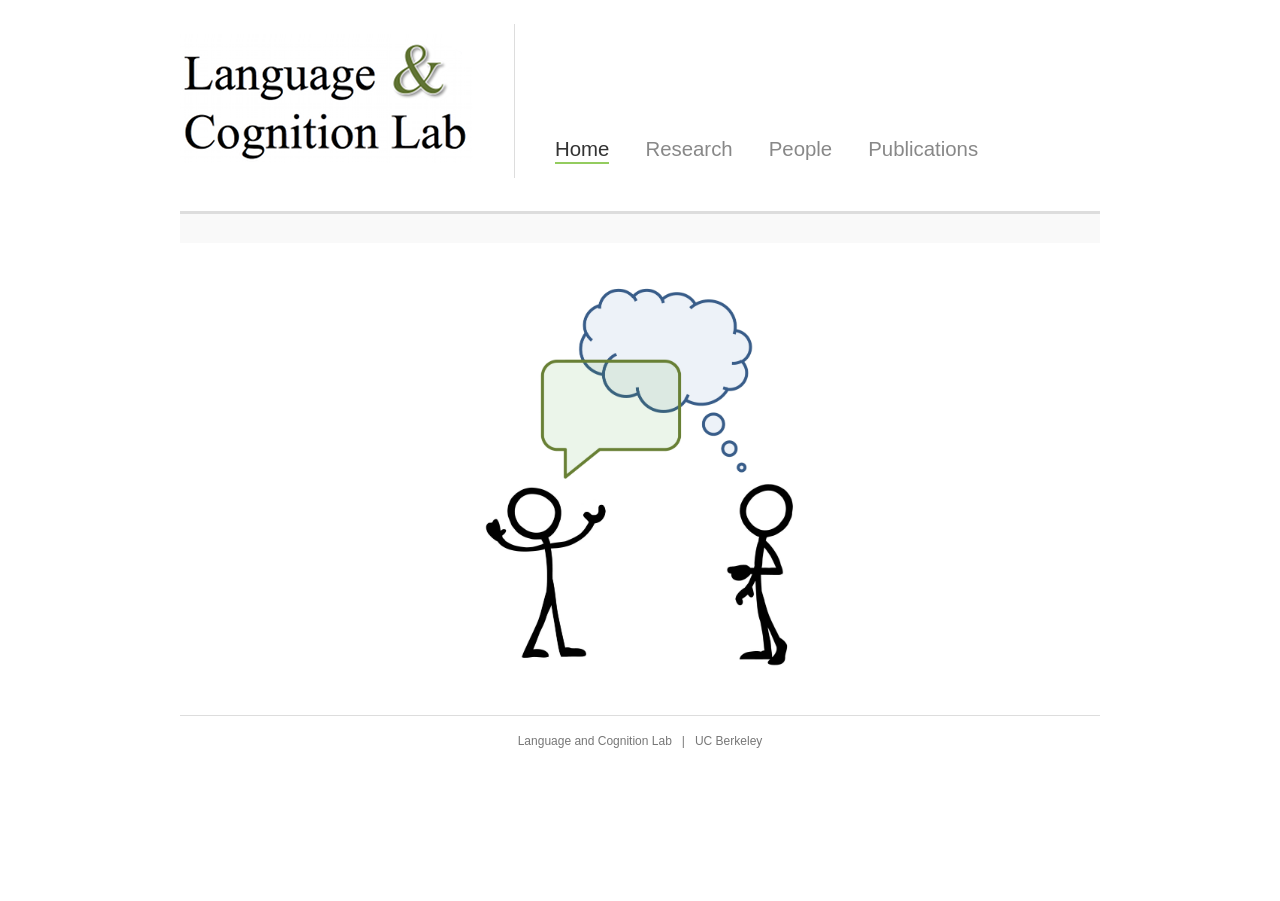
<file: index.html>
<!DOCTYPE html PUBLIC "-//W3C//DTD XHTML 1.0 Transitional//EN" "http://www.w3.org/TR/xhtml1/DTD/xhtml1-transitional.dtd">
<html xmlns="http://www.w3.org/1999/xhtml" dir="ltr">

<head>
	<meta http-equiv="content-type" content="text/html; charset=UTF-8"/>
	<meta name="description" content=""/>
	<meta name="keywords" content="language and cognition lab, language and cognition, 
	language and thought, berkeley, language, cognition, cognitive science, linguistics, 
	thought, learning, color naming, color categories, spatial categories, kinship categories" />
	<meta name="author" content="arcsin.se" />
	<link rel="stylesheet" type="text/css" href="style.css" media="screen" />
	<title>Language and Cognition Lab</title>
</head>

<body>

<div id="site-wrapper">


	<!-- Page Header -->
	<div id="header">
	<div id="top">

		<div class="left" id="logo">
			<a href="index.html"><img src="images/title.png" alt="" /></a>
		</div>

		<div class="left navigation" id="main-nav">
			<ul class="tabbed">
				<li class="current-tab"><a href="index.html">Home</a></li>
				<li><a href="research.html">Research</a></li>
				<li><a href="people.html">People</a></li>
				<li><a href="publications.html">Publications</a></li>
			</ul>
			<div class="clearer">&nbsp;</div>
		</div>
		
		<div class="clearer">&nbsp;</div>  
	</div>
</div>
	

	<!-- Page Main -->
	<div class="main">

		<div class="section">

			<div class="section-title">&nbsp;</div>

			<div class="section-content">

				<!-- Page Content -->

				<div class="larger">
				<p>

				</p>
				</div>

				<div>
				<center><img src="images/communication-logo-2.jpg" width="342" alt=""></center>
				</div>


				<div class="clearer">&nbsp;</div>



			</div>



		</div>

	</div>


	<!-- Page Footer -->
	<div id="footer">
	<div class="center" id="footer-center">
		<p>Language and Cognition Lab &nbsp; | &nbsp; UC Berkeley</p>
	</div>
</div>



</div>

</body>
</html>
</file>
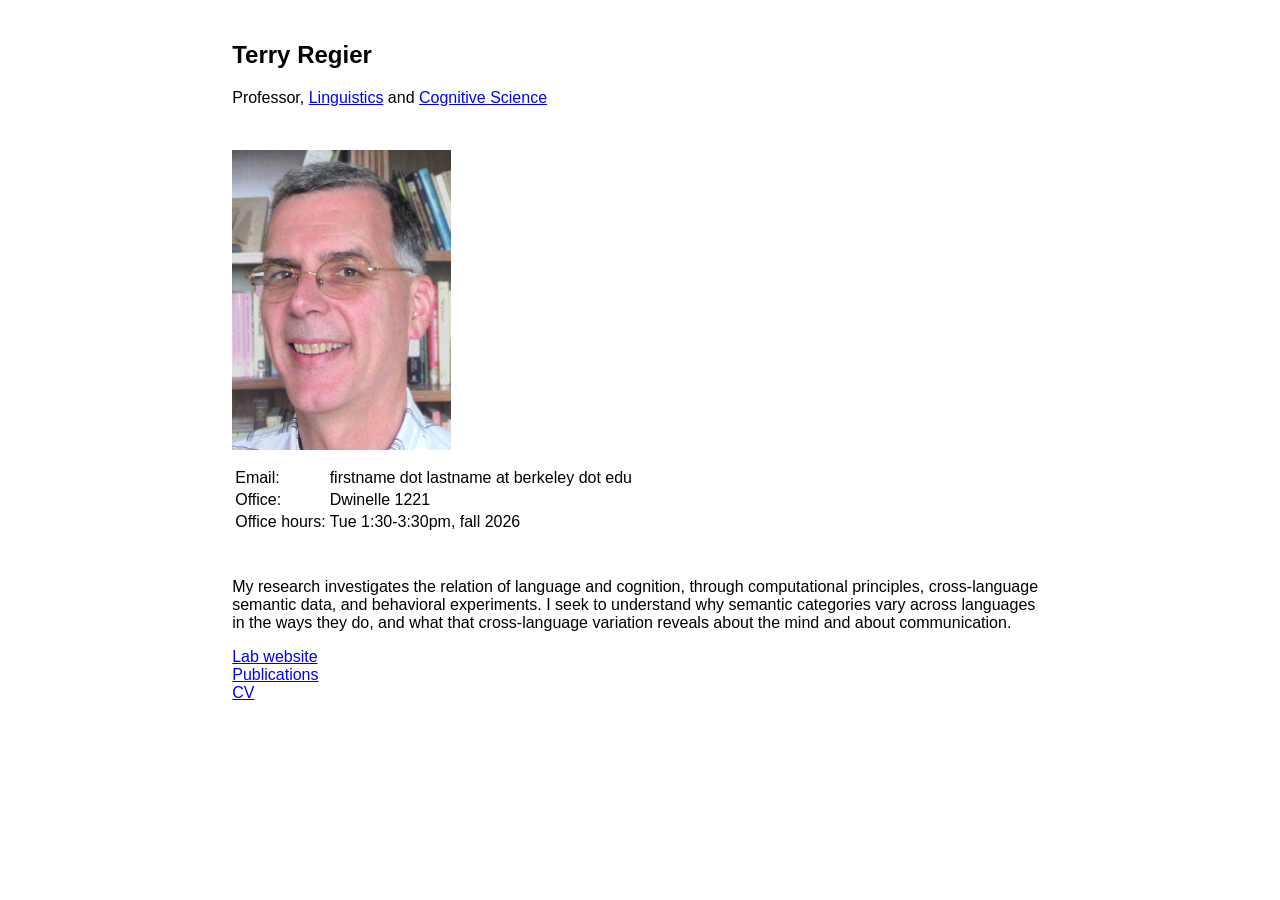
<file: regier/index.html>
<html>
<head>
<title>Terry Regier</title>
<style type="text/css">
.hangingindent {
    padding-left: 22px ;
    text-indent: -22px ;
    padding-top:0px;
    padding-bottom:0px;
}
.boxed {
  margin: 5px; 
  border: 2px solid green ;
  padding: 10px; 
}
.vspace {
  margin-top: 1cm;
}
</style>

</head>

<body bgcolor=white lang=EN-US link=blue vlink=purple style='tab-interval:.5in'
alink=purple>
<font face="Arial">

<center>

<p class="vspace"></p>

<table width=65%>
  <tr>
    <td align="left" valign="middle">
	<h2>Terry Regier</h2>
	Professor, 
	<a href=https://lx.berkeley.edu>Linguistics</a> and 
	<a href=https://cogsci.berkeley.edu>Cognitive Science</a>
    </td>
  </tr>
</table>

<p class="vspace"></p>
<p>

<table width=65%>
  <tr>
    <td align="left" valign="middle">

	<img height=300 src="../images/TR-aug-23-2016.jpg" border=0>

      <p></p>

      <table>
	<tr>
	  <td>Email: </td>
	  <td>firstname dot lastname at berkeley dot edu</td>
	</tr>
	<tr>
	  <td>Office: </td>
	  <td>Dwinelle 1221</td>
	</tr>
	<tr>
	  <td>Office hours: </td>
	  <td>Tue 1:30-3:30pm, fall 2026</td> 
	</tr>
      </table>

    </td>

  </tr>
</table>

<p>

<p class="vspace"></p>

<x 600px>
<table width=65%>
  <tr>
    <td>
      My research investigates the relation of language and cognition,
      through computational principles, cross-language semantic data,
      and behavioral experiments. I seek to understand why semantic
      categories vary across languages in the ways they do, and what
      that cross-language variation reveals about the mind and about
      communication. 

      <p>
      <a href="../index.html">Lab website</a> <br />
      <a href="../publications.html">Publications</a> <br />
      <a href="cv.pdf">CV</a>

    </td>
  </tr>
</table>

<p>

</center>
</body>
</html>
</file>
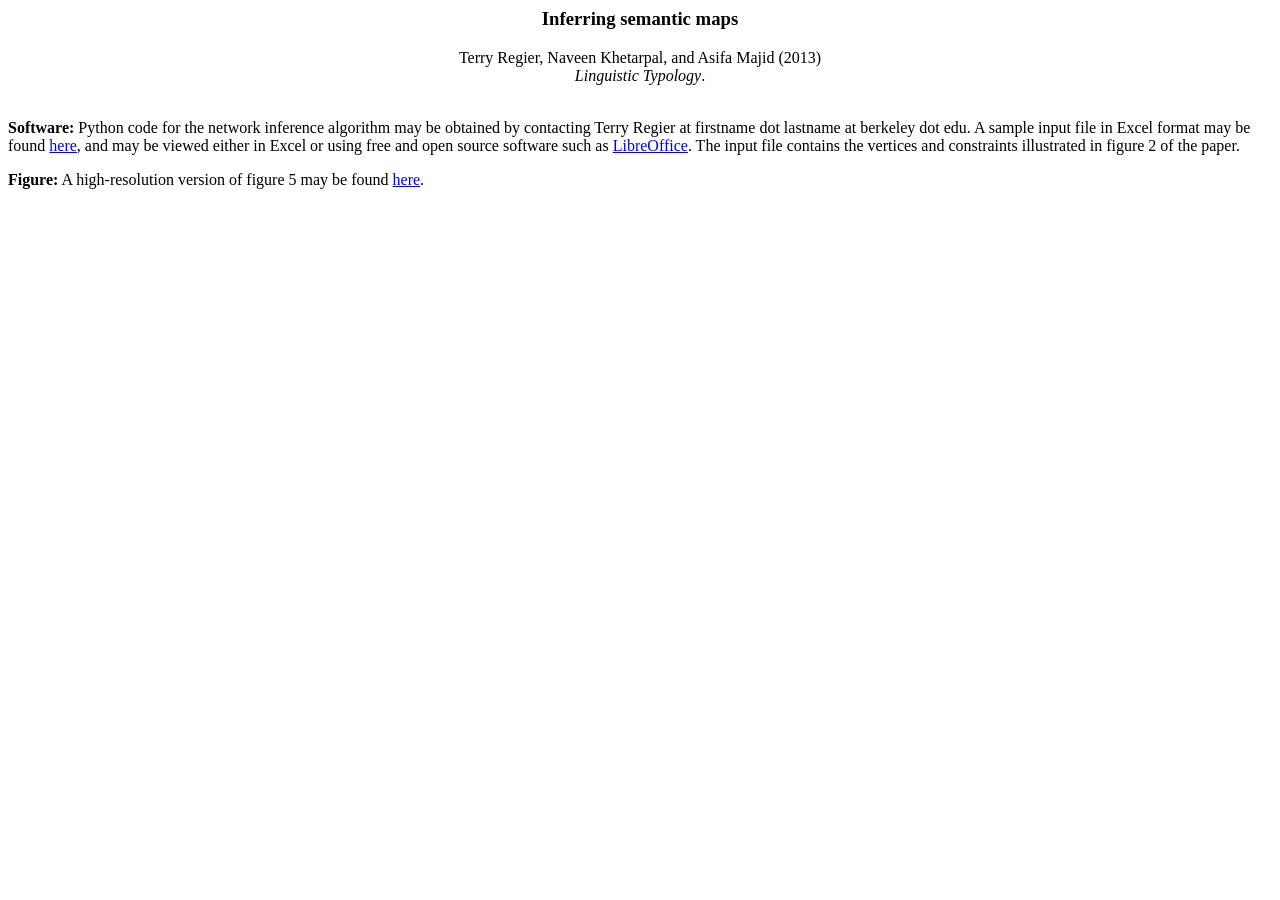
<file: semantic-maps/index.html>
<Html><Head><Title>Inferring semantic maps</Title>

<head>
<style type="text/css">
.hangingindent {
    padding-left: 22px ;
    text-indent: -22px ;
    padding-top:0px;
    padding-bottom:0px;
}
</style>
</head>

<body bgcolor=white lang=EN-US link=blue vlink=purple style='tab-interval:.5in'
alink=purple>
<font face="Georgia">

<center>
<h3>Inferring semantic maps</h3>
Terry Regier, Naveen Khetarpal, and Asifa Majid (2013)<br>
<i>Linguistic Typology</i>.<br>
</center>

<p><br>

<b>Software:</b> Python code for the network inference algorithm may
be obtained by contacting Terry Regier at firstname dot lastname at
berkeley dot edu.  A sample input file in Excel format may be
found <a href=figure2.xls>here</a>, and may be viewed either in Excel
or using free and open source software such as
<a href=https://www.libreoffice.org/>LibreOffice</a>.  The input file
contains the vertices and constraints illustrated in figure 2 of the
paper.

<p>

<p>
<b>Figure:</b> A high-resolution version of figure 5 may be found
<a href=Figure5.pdf>here</a>.
<p>



</body>
</html>
</file>
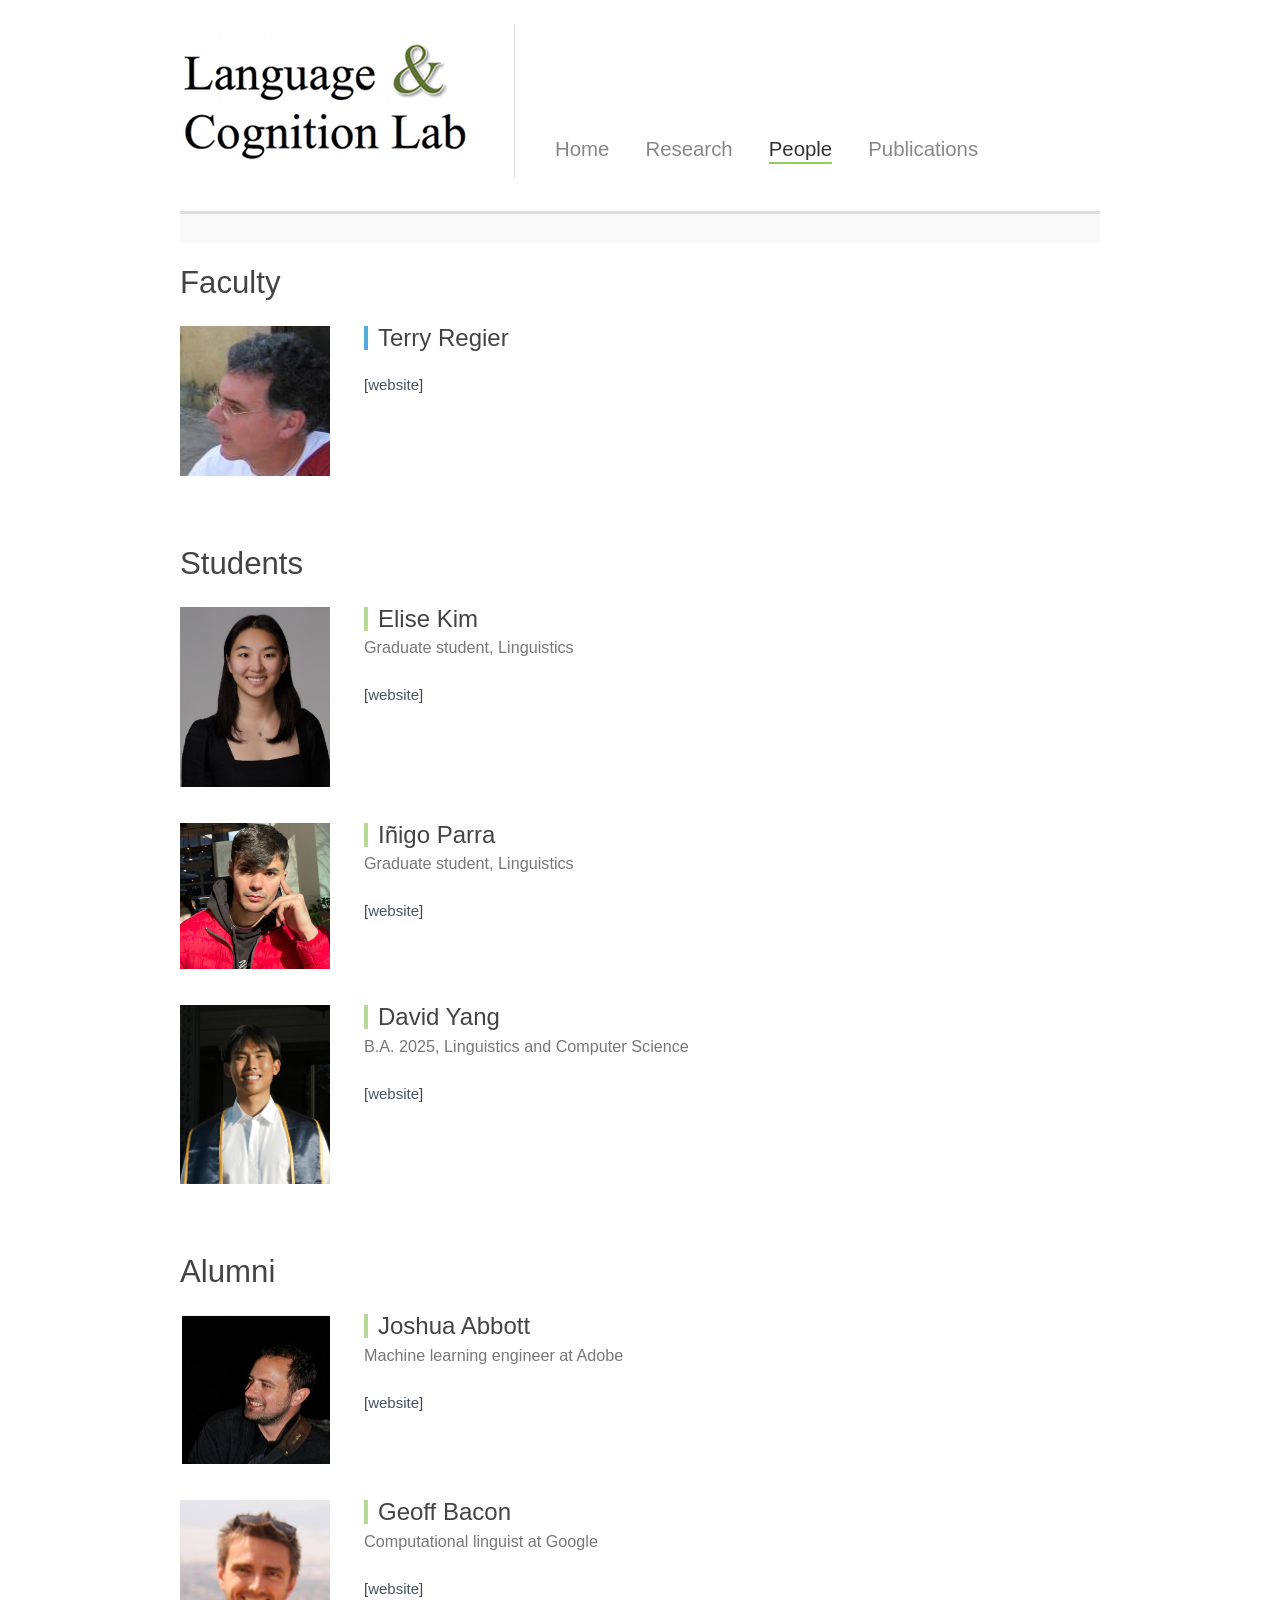
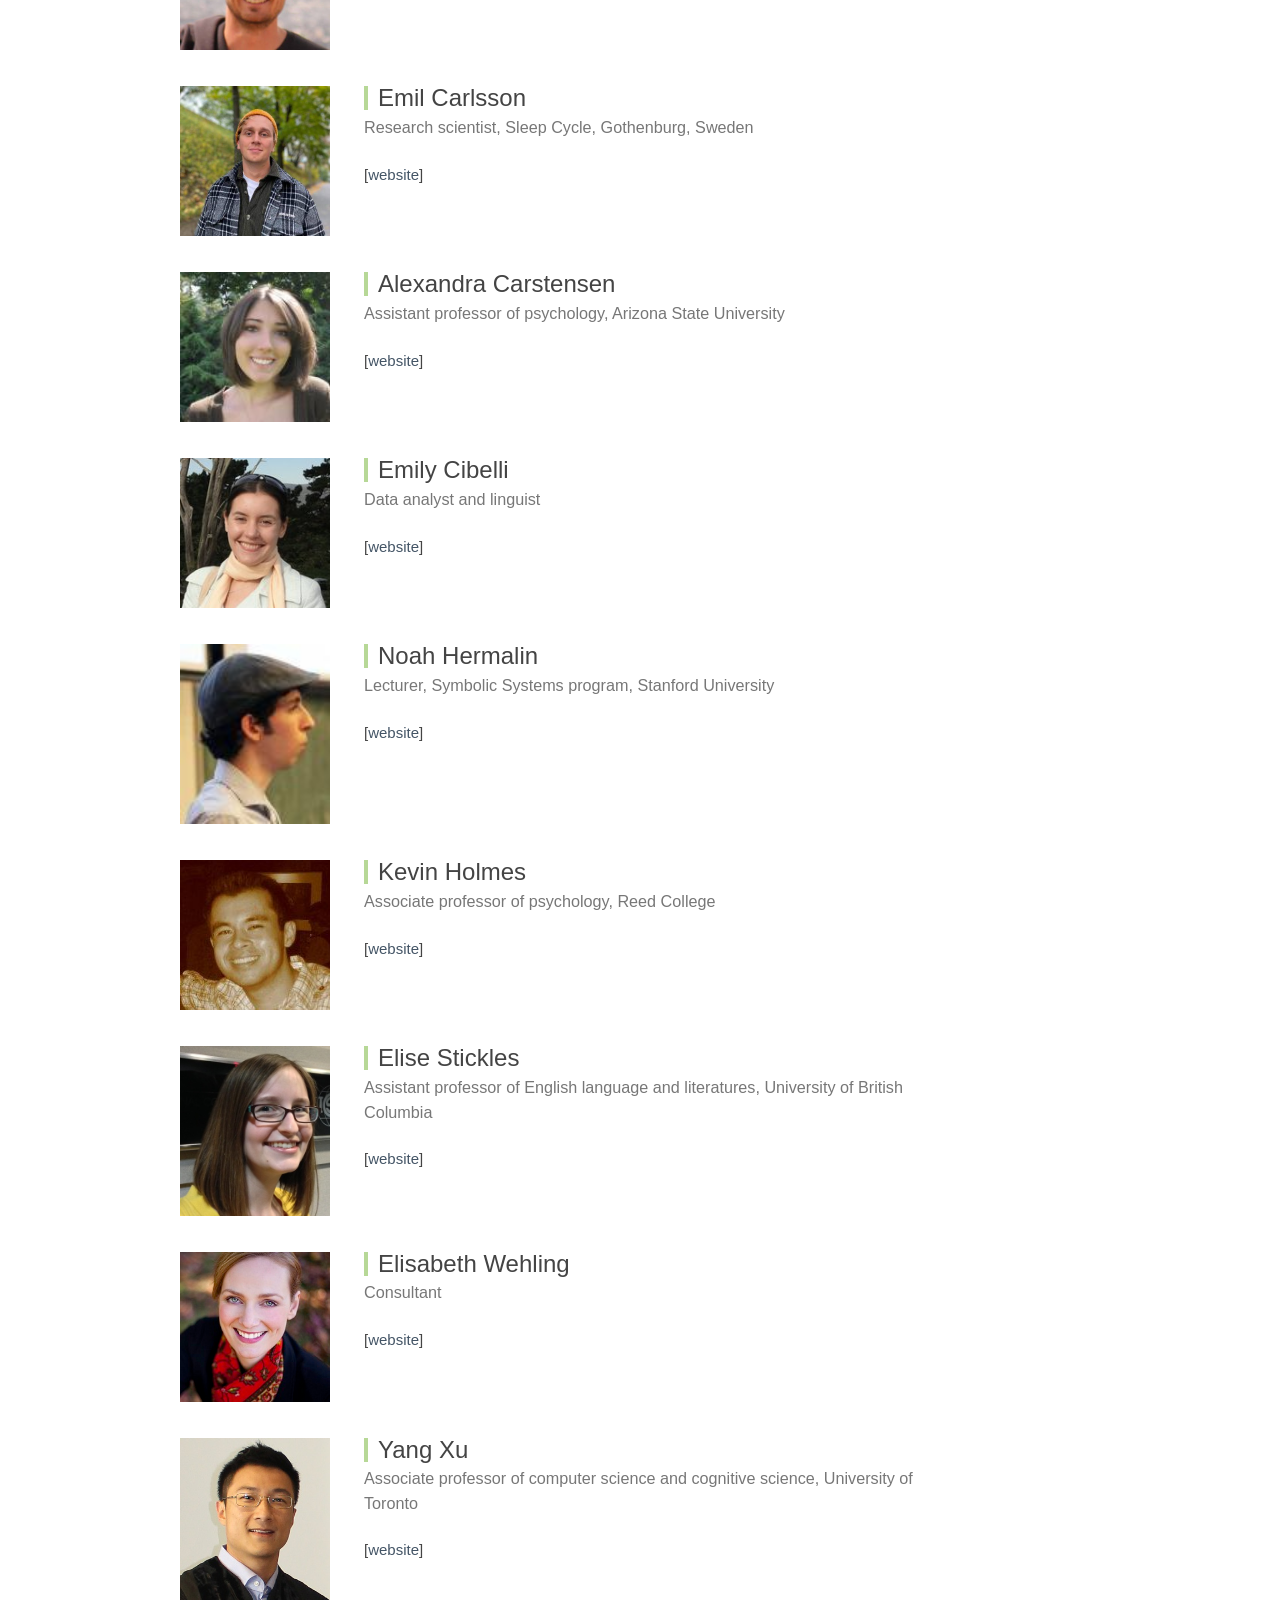
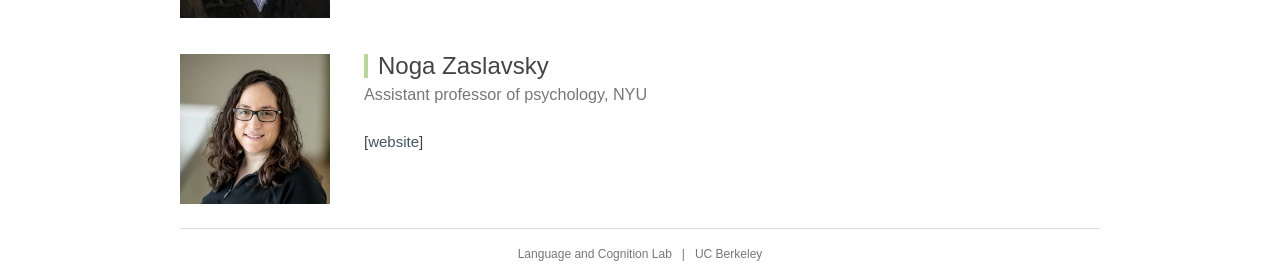
<file: people.html>
<!DOCTYPE html PUBLIC "-//W3C//DTD XHTML 1.0 Transitional//EN" "http://www.w3.org/TR/xhtml1/DTD/xhtml1-transitional.dtd">
<html xmlns="http://www.w3.org/1999/xhtml" dir="ltr">

<head>
	<meta http-equiv="content-type" content="text/html; charset=UTF-8"/>
	<meta name="description" content=""/>
	<meta name="keywords" content="language and cognition lab, language and cognition, 
	language and thought, berkeley, language, cognition, cognitive science, linguistics, 
	thought, learning, color naming, color categories, spatial categories, kinship categories" />
	<meta name="author" content="" />
	<link rel="stylesheet" type="text/css" href="style.css" media="screen" />
	<title>Language and Cognition Lab</title>
</head>

<body>

<div id="site-wrapper">


	<!-- Page Header -->
	<div id="header">
	<div id="top">

		<div class="left" id="logo">
			<a href="index.html"><img src="images/title.png" alt="" /></a>
		</div>

		<div class="left navigation" id="main-nav">
			<ul class="tabbed">
				<li><a href="index.html">Home</a></li>
				<li><a href="research.html">Research</a></li>
				<li class="current-tab"><a href="people.html">People</a></li>
				<li><a href="publications.html">Publications</a></li>
			</ul>
			<div class="clearer">&nbsp;</div>
		</div>
		
		<div class="clearer">&nbsp;</div>  
	</div>
</div>


	<!-- Page Main -->
	<div class="main">

		<div class="section">

			<div class="section-title">&nbsp;</div>

			<div class="section-content">

				<!-- Page Content -->

				<h1>Faculty</h1><br>
				<div class="col3 left">
					<img src="images/terry.jpeg" height="150px" width="150px" alt="Terry Regier" />
				</div>
				<div class="col3-mid left">
					<h2 class="label label-blue">Terry Regier</h2>
					<p class="quiet largest"></p>
					<div class="larger">
						<p> 
							[<a href="regier/index.html">website</a>]
						<p>
					</div>                      
				</div>

				<div class="clearer">&nbsp;</div>
				<p>&nbsp;</p>

				<!-- new person -->
				<div class="clearer">&nbsp;</div>
				<p>&nbsp;<p>
				<div class="clearer">&nbsp;</div>



				<h1>Students</h1><br>
				
				<div class="col3 left">
					<img src="images/elise_kim_v2.png" width="150px" />
				</div>
				<div class="col3-mid left">
					<h2 class="label label-green">Elise Kim</h2>
					<p class="quiet largest">Graduate student, Linguistics</p>
					<div class="larger">
						<p> 
							[<a href="https://lx.berkeley.edu/people/elise-kim">website</a>]
						<p>
					</div>                     
				</div>
				
				<!-- new person -->
				<div class="clearer">&nbsp;</div>
				<p>&nbsp;<p>
				<div class="clearer">&nbsp;</div>

				<div class="col3 left">
					<img src="images/inigo_parra_v3.png" width="150px" />
				</div>
				<div class="col3-mid left">
					<h2 class="label label-green">Iñigo Parra</h2>
					<p class="quiet largest">Graduate student, Linguistics</p>
					<p class="quiet largest"></p>
					<div class="larger">
						<p> 
							[<a href="https://iparramartin.github.io/">website</a>]
						<p>
					</div>                     
				</div>

				<!-- new person -->
				<div class="clearer">&nbsp;</div>
				<p>&nbsp;<p>
				<div class="clearer">&nbsp;</div>

				<div class="col3 left">
					<img src="images/david-yang-headshot.JPG" width="150px" />
				</div>
				<div class="col3-mid left">
					<h2 class="label label-green">David Yang</h2>
					<p class="quiet largest">B.A. 2025, Linguistics and Computer Science</p>
					<p class="quiet largest"></p>
					<div class="larger">
						<p> 
							[<a href="https://davidmyang.github.io/">website</a>]
						<p>
					</div>                     
				</div>

				<div class="clearer">&nbsp;</div>
				<p>&nbsp;</p>

				<!-- new person -->
				<div class="clearer">&nbsp;</div>
				<p>&nbsp;<p>
				<div class="clearer">&nbsp;</div>


				<h1>Alumni</h1><br>
				<div class="col3 left">
					<img src="images/joshabbott.jpg" height="150px" width="150px" alt="Joshua Abbott" />
				</div>
				<div class="col3-mid left">
					<h2 class="label label-green">Joshua Abbott</h2>
					<p class="quiet largest">Machine learning engineer at Adobe</p>
					<div class="larger">
						<p> 
							[<a href="https://www.linkedin.com/in/joshua-t-abbott">website</a>]
						<p>
					</div>                     
				</div>
				
				<!-- new person -->
				<div class="clearer">&nbsp;</div>
				<p>&nbsp;<p>
				<div class="clearer">&nbsp;</div>

				<div class="col3 left">
					<img src="images/geoff-bacon.jpeg" width="150px" />
				</div>
				<div class="col3-mid left">
					<h2 class="label label-green">Geoff Bacon</h2>
					<p class="quiet largest">Computational linguist at Google</p>
					<p class="quiet largest"></p>
					<div class="larger">
						<p> 
							[<a href="https://geoffbacon.github.io/">website</a>]
						<p>
					</div>                     
				</div>
				
				<!-- new person -->
				<div class="clearer">&nbsp;</div>
				<p>&nbsp;<p>
				<div class="clearer">&nbsp;</div>

				<div class="col3 left">
					<img src="images/emil-carlsson-github.jpeg" width="150px" />
				</div>
				<div class="col3-mid left">
					<h2 class="label label-green">Emil Carlsson</h2>
					<p class="quiet largest">Research scientist, Sleep Cycle, Gothenburg, Sweden</p>
					<p class="quiet largest"></p>
					<div class="larger">
						<p> 
							[<a href="https://se.linkedin.com/in/e-carlsson">website</a>]
						<p>
					</div>                     

				</div>

				<!-- new person -->
				<div class="clearer">&nbsp;</div>
				<p>&nbsp;<p>
				<div class="clearer">&nbsp;</div>

				<div class="col3 left">
					<img src="images/alexc.jpeg" height="150px" width="150px" alt="Alexandra Carstensen" />
				</div>
				<div class="col3-mid left">
					<h2 class="label label-green">Alexandra Carstensen</h2>
					<p class="quiet largest">Assistant professor of psychology, Arizona State University</p>
					<div class="larger">
						<p> 
							[<a href="http://abcarstensen.com/">website</a>]
						<p>
					</div>                     
				</div>

				<!-- new person -->
				<div class="clearer">&nbsp;</div>
				<p>&nbsp;<p>
				<div class="clearer">&nbsp;</div>
				
				<div class="col3 left">
					<img src="images/emily-cibelli.png" height="150px" width="150px" alt="Emiy Cibelli" />
				</div>
				<div class="col3-mid left">
					<h2 class="label label-green">Emily Cibelli</h2>
					<p class="quiet largest">Data analyst and linguist</p>
					<div class="larger">
						<p> 
							[<a href="https://www.emilycibelli.com/">website</a>]
						<p>
					</div>                     
				</div>
				
				
				<!-- new person -->
				<div class="clearer">&nbsp;</div>
				<p>&nbsp;<p>
				<div class="clearer">&nbsp;</div>
				
				<div class="col3 left">
					<img src="images/hermalin_noah.jpg" width="150px" />
				</div>
				<div class="col3-mid left">
				  <h2 class="label label-green">Noah Hermalin</h2>
				  <p class="quiet largest">Lecturer, Symbolic Systems program, Stanford University</p>

					<p class="quiet largest"></p>
					<div class="larger">
						<p> 
							[<a href="https://sites.google.com/berkeley.edu/nmhermalin/">website</a>]
						<p>
					</div>                     


				</div>

				<!-- new person -->
				<div class="clearer">&nbsp;</div>
				<p>&nbsp;<p>
				<div class="clearer">&nbsp;</div>
				
				<div class="col3 left">
					<img src="images/kevin-holmes-crop.jpg" height="150px" width="150px" alt="Kevin Holmes" />
				</div>
				<div class="col3-mid left">
					<h2 class="label label-green">Kevin Holmes</h2>
					<p class="quiet largest">Associate professor of psychology, Reed College</p>
					<div class="larger">
						<p> 
							[<a href="https://www.reed.edu/psychology/faculty/holmes.html">website</a>]
						<p>
					</div>                     
				</div>

				<!-- new person -->
				<div class="clearer">&nbsp;</div>
				<p>&nbsp;<p>
				<div class="clearer">&nbsp;</div>
				
				<div class="col3 left">
					<img src="images/elise-stickles-crop-small.jpg" width="150px" alt="Elise Stickles" />
				</div>
				<div class="col3-mid left">
					<h2 class="label label-green">Elise Stickles</h2>
					<p class="quiet largest">Assistant professor of English language and literatures, University of British Columbia</p>
					<div class="larger">
						<p> 
							[<a href="https://elisestickles.com/">website</a>]
						<p>
					</div>                     
				</div>


				<!-- new person -->
				<div class="clearer">&nbsp;</div>
				<p>&nbsp;<p>
				<div class="clearer">&nbsp;</div>
				
				<div class="col3 left">
					<img src="images/elisabeth-wehling.jpg" height="150px" width="150px" alt="Elisabeth Wehling" />
				</div>
				<div class="col3-mid left">
					<h2 class="label label-green">Elisabeth Wehling</h2>
					<p class="quiet largest">Consultant</p>
					<p class="quiet largest"></p>
					<div class="larger">
						<p> 
							[<a href="http://www.elisabethwehling.com/">website</a>]
						<p>
					</div>                     
				</div>

				<!-- new person -->
				<div class="clearer">&nbsp;</div>
				<p>&nbsp;<p>
				<div class="clearer">&nbsp;</div>

				<div class="col3 left">
					<img src="images/yx-nov-2014.JPG" width="150px" alt="Yang Xu" />
				</div>
				<div class="col3-mid left">
					<h2 class="label label-green">Yang Xu</h2>
					<p class="quiet largest">Associate professor of computer science and cognitive science, University of Toronto</p>
					<div class="larger">
						<p> 
							[<a href="http://www.cs.toronto.edu/~yangxu/">website</a>]
						<p>
					</div>                     
				</div>

				<!-- new person -->
				<div class="clearer">&nbsp;</div>
				<p>&nbsp;<p>
				<div class="clearer">&nbsp;</div>
				
				<div class="col3 left">
					<img src="images/noga-zaslavsky.jpg" width="150px" />
				</div>
				<div class="col3-mid left">
					<h2 class="label label-green">Noga Zaslavsky</h2>
					<p class="quiet largest">Assistant professor of psychology, NYU</p>
					<p class="quiet largest"></p>
					<div class="larger">
						<p> 
							[<a href="https://www.nogsky.com/">website</a>]
						<p>
					</div>                     

				</div>


				<!-- End of people -->
				<div class="clearer">&nbsp;</div>

			</div>

		</div>

	</div>


	<!-- Page Footer -->
	<div id="footer">
	<div class="center" id="footer-center">
		<p>Language and Cognition Lab &nbsp; | &nbsp; UC Berkeley</p>
	</div>
</div>



</div>

</body>
</html>
</file>
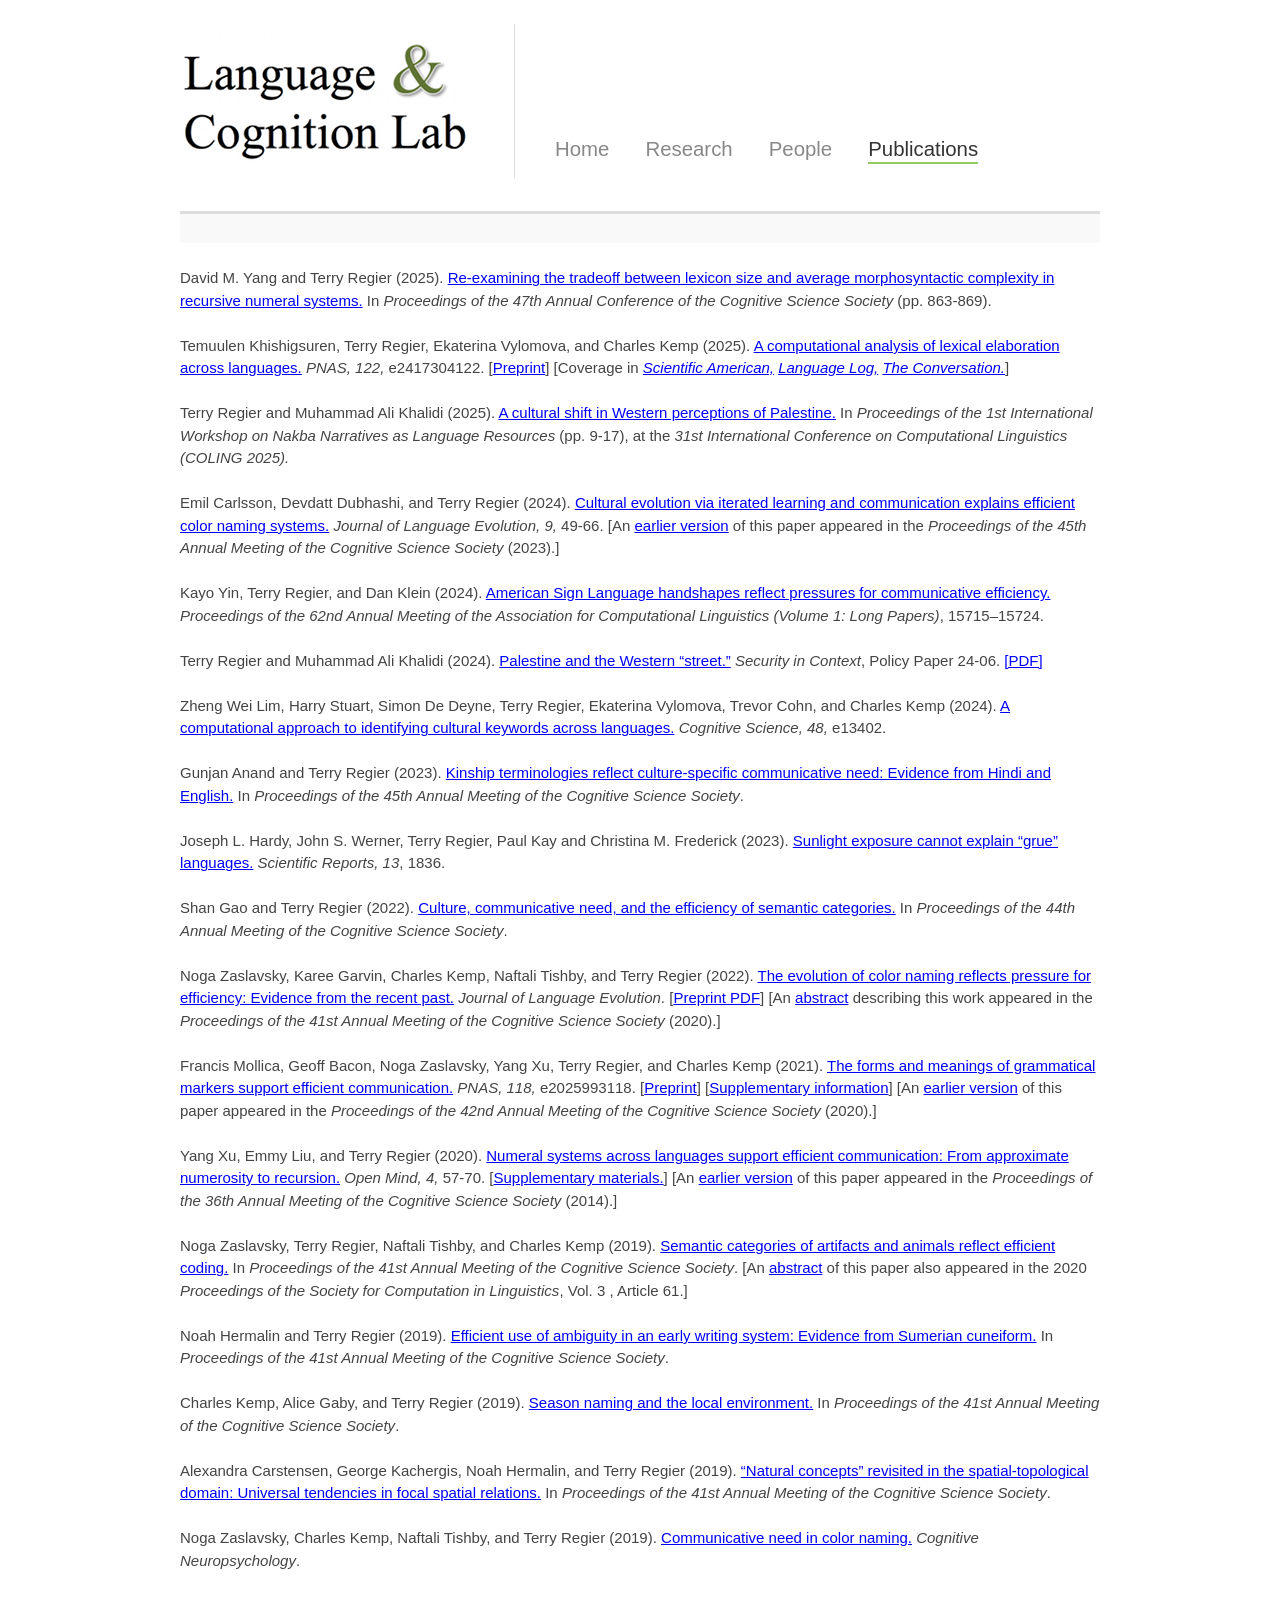
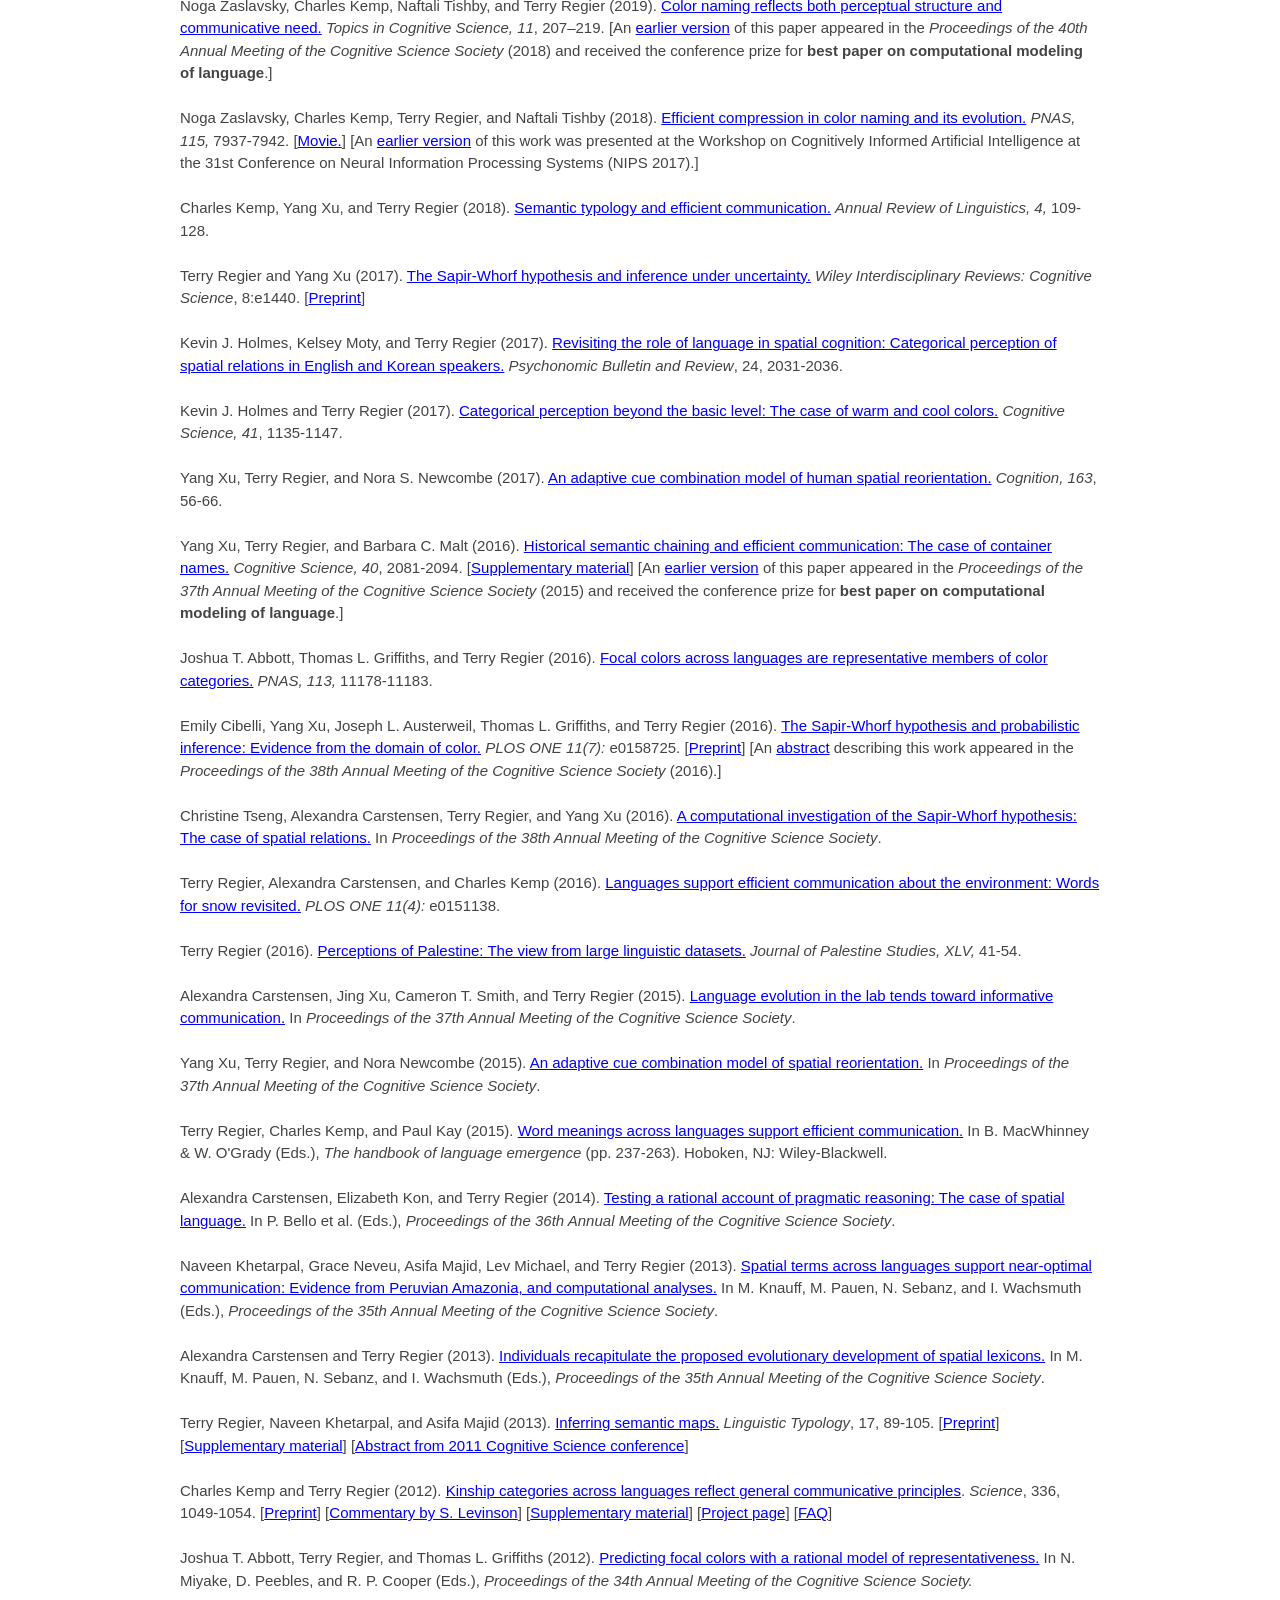
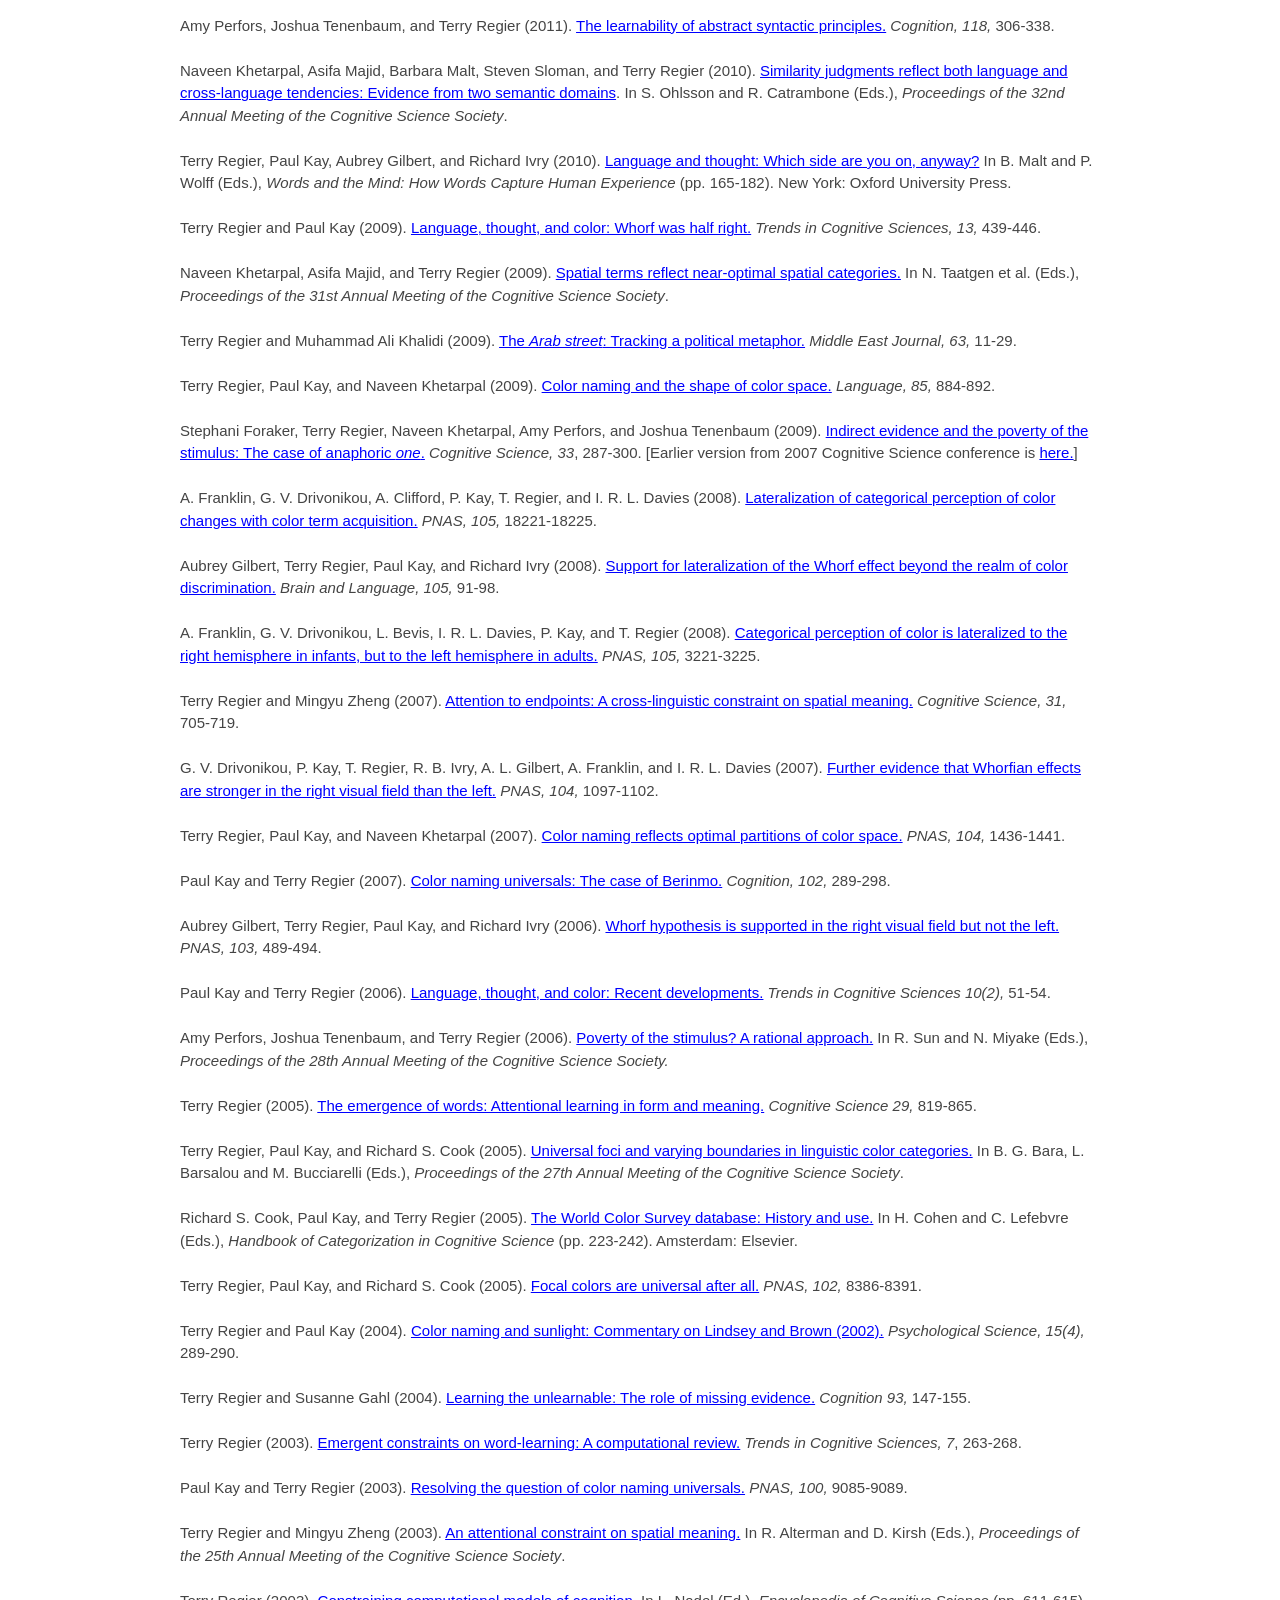
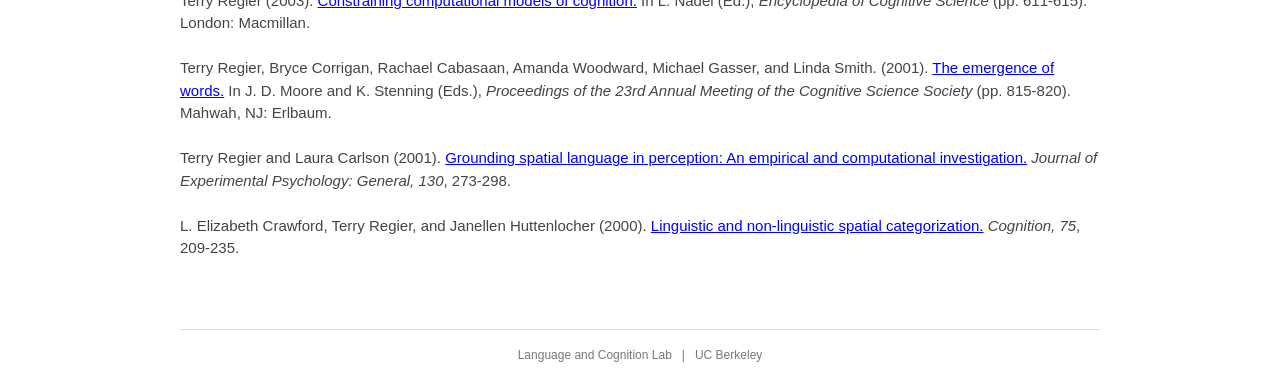
<file: publications.html>
<!DOCTYPE html PUBLIC "-//W3C//DTD XHTML 1.0 Transitional//EN"
"http://www.w3.org/TR/xhtml1/DTD/xhtml1-transitional.dtd">
<html xmlns="http://www.w3.org/1999/xhtml" dir="ltr">

<head>
  <meta http-equiv="content-type" content="text/html; charset=UTF-8"/>
  <meta name="description" content=""/>
  <meta name="keywords" content="language and cognition lab, language 
	      and cognition, language and thought, berkeley, language, 
	      cognition, cognitive science, linguistics, thought, learning, 
	      color naming, color categories, spatial categories, kinship 
	      categories" />
  <meta name="author" content="" />
  <link rel="stylesheet" type="text/css" href="style.css" media="screen" />
  <title>Language and Cognition Lab</title>
</head>

<body>

<div id="site-wrapper">

<!-- Page Header -->
<div id="header">
	<div id="top">

		<div class="left" id="logo">
			<a href="index.html"><img src="images/title.png" alt="" /></a>
		</div>

		<div class="left navigation" id="main-nav">
			<ul class="tabbed">
				<li><a href="index.html">Home</a></li>
				<li><a href="research.html">Research</a></li>
				<li><a href="people.html">People</a></li>
				<li class="current-tab"><a href="publications.html">Publications</a></li>
			</ul>
			<div class="clearer">&nbsp;</div>
		</div>
		
		<div class="clearer">&nbsp;</div>  
	</div>
</div>

<!-- Page Main -->
<div class="main">

  <div class="section">

    <div class="section-title">&nbsp;</div>

      <div class="section-content">

        <!-- Page Content -->
        <div class="larger">

	<p>
	David M. Yang and Terry Regier (2025).  <a style="color: blue;
	text-decoration: underline;"
	href=https://escholarship.org/uc/item/5k8646v4>Re-examining
	the tradeoff between lexicon size and average morphosyntactic
	complexity in recursive numeral systems.</a>
	In <i>Proceedings of the 47th Annual Conference of the
	Cognitive Science Society</i> (pp. 863-869).
	</p>

	<p>
	Temuulen Khishigsuren, Terry Regier, Ekaterina Vylomova, and
	Charles Kemp (2025).  <a style="color: blue; text-decoration:
	underline;" href=https://doi.org/10.1073/pnas.2417304122>A
	computational analysis of lexical elaboration across
	languages.</a> <i>PNAS, 122,</i> e2417304122.
	[<a style="color: blue; text-decoration: underline;"
	href=https://osf.io/preprints/psyarxiv/qmgn8_v2>Preprint</a>]
	[Coverage in 
	<a style="color: blue; text-decoration:
	underline;"
	href=https://www.scientificamerican.com/article/linguists-find-proof-of-sweeping-language-pattern-once-deemed-a-hoax/><i>Scientific American,</i></a>
	<a style="color: blue; text-decoration:
	underline;"
	href=https://languagelog.ldc.upenn.edu/nll/?p=68852><i>Language Log,</i></a>
	<a style="color: blue; text-decoration:
	underline;"
	href=https://theconversation.com/do-inuit-languages-really-have-many-words-for-snow-the-most-interesting-finds-from-our-study-of-616-languages-252522><i>The
	Conversation.</i></a>]
	</p>

	<p>
	Terry Regier and Muhammad Ali Khalidi (2025).
	<a style="color: blue; text-decoration: underline;"
	href=https://aclanthology.org/2025.nakbanlp-1.2.pdf>A cultural
	shift in Western perceptions of Palestine.</a>
	In <i>Proceedings of the 1st International Workshop on Nakba
	Narratives as Language Resources</i> (pp. 9-17), at
	the <i>31st International Conference on Computational
	Linguistics (COLING 2025).</i>
	</p>

	<p>
	Emil Carlsson, Devdatt Dubhashi, and Terry Regier (2024).
	<a style="color: blue; text-decoration: underline;"
	href=https://doi.org/10.1093/jole/lzae010>Cultural evolution
	via iterated learning and communication explains efficient
	color naming systems.</a>  <i>Journal of Language Evolution,
	9,</i> 49-66.  [An <a style="color: blue; text-decoration:
	underline;"
	href=papers/carlsson-et-al-2023.pdf>earlier
	version</a> of this paper appeared in the <i>Proceedings of
	the 45th Annual Meeting of the Cognitive Science Society</i>
	(2023).]
	</p>

	<p>
	Kayo Yin, Terry Regier, and Dan Klein (2024).
	<a style="color: blue; text-decoration: underline;"
	href=https://aclanthology.org/2024.acl-long.839.pdf>American
	Sign Language handshapes reflect pressures for communicative
	efficiency.</a> <i>Proceedings of the 62nd Annual Meeting of
	the Association for Computational Linguistics (Volume 1: Long
	Papers)</i>, 15715–15724.
	</p>

	<p>
	Terry Regier and Muhammad Ali Khalidi (2024).
	<a style="color: blue; text-decoration: underline;"
	href=https://www.securityincontext.org/posts/palestine-and-the-western-street>Palestine
	and the Western “street.”</a>  <i>Security in Context</i>,
	Policy Paper 24-06.  <a style="color: blue; text-decoration:
	underline;"
	href=papers/street-published-fns.pdf>[PDF]</a>
	</p>

	<p>
	Zheng Wei Lim, Harry Stuart, Simon De Deyne, Terry Regier,
	Ekaterina Vylomova, Trevor Cohn, and Charles Kemp (2024).
	<a style="color: blue; text-decoration: underline;"
	href=https://doi.org/10.1111/cogs.13402>A computational
	approach to identifying cultural keywords across
	languages.</a>  <i>Cognitive Science, 48,</i> e13402.
	</p>
	
	<p>
	Gunjan Anand and Terry Regier (2023).  <a style="color:
	blue; text-decoration: underline;"
	href=papers/anand-regier-2023.pdf>Kinship
	terminologies reflect culture-specific communicative need:
	Evidence from Hindi and English.</a> In <i>Proceedings of the
	45th Annual Meeting of the Cognitive Science Society</i>.
	</p>

	<p>
	Joseph L. Hardy, John S. Werner, Terry Regier, Paul Kay and
	Christina M. Frederick (2023).  <a style="color: blue;
	text-decoration: underline;"
	href=https://doi.org/10.1038/s41598-023-28280-1>Sunlight
	exposure cannot explain “grue” languages.</a>
	<i>Scientific Reports, 13</i>, 1836.
	</p>

	<p>
	Shan Gao and Terry Regier (2022).  <a style="color: blue;
	text-decoration: underline;"
	href=papers/gao-regier-2022.pdf>Culture,
	communicative need, and the efficiency of semantic
	categories.</a>  In <i>Proceedings of the 44th Annual Meeting
	of the Cognitive Science Society</i>.
	</p>

	<p>
	Noga Zaslavsky, Karee Garvin, Charles Kemp, Naftali Tishby,
	and Terry Regier (2022).  <a style="color: blue;
	text-decoration: underline;"
	href=https://doi.org/10.1093/jole/lzac001>The evolution of
	color naming reflects pressure for efficiency: Evidence from
	the recent past.</a>  <i>Journal of Language Evolution</i>.
	[<a style="color: blue; text-decoration: underline;"
	href=https://www.biorxiv.org/content/10.1101/2021.11.03.467047v2.full.pdf>Preprint
	PDF</a>] [An <a style="color: blue; text-decoration:
	underline;"
	href=papers/nafaanra-cogsci-2019.pdf>abstract</a>
	describing this work appeared in the <i>Proceedings of the
	41st Annual Meeting of the Cognitive Science Society</i>
	(2020).]
	</p>

	<p>
	Francis Mollica, Geoff Bacon, Noga Zaslavsky, Yang Xu, Terry
	Regier, and Charles Kemp (2021). <a style="color: blue;
	text-decoration: underline;"
	href=https://www.pnas.org/content/118/49/e2025993118>The forms
	and meanings of grammatical markers support efficient
	communication.</a> <i>PNAS, 118,</i>
	e2025993118. [<a style="color: blue; text-decoration:
	underline;" href=https://psyarxiv.com/vf3zj/>Preprint</a>]
	[<a style="color: blue; text-decoration: underline;"
	href=https://www.pnas.org/content/pnas/suppl/2021/12/03/2025993118.DCSupplemental/pnas.2025993118.sapp.pdf>Supplementary
	information</a>] [An <a style="color: blue; text-decoration:
	underline;"
	href=papers/mollica-et-al-2020.pdf>earlier
	version</a> of this paper appeared in the <i>Proceedings of
	the 42nd Annual Meeting of the Cognitive Science Society</i>
	(2020).]
	</p>

	<p>
	Yang Xu, Emmy Liu, and Terry Regier (2020).  <a style="color:
	blue; text-decoration: underline;"
	href=papers/xu-et-al-2020.pdf>Numeral
	systems across languages support efficient communication: From
	approximate numerosity to recursion.</a> <i>Open Mind, 4,</i>
	57-70.  [<a style="color: blue; text-decoration: underline;"
	href=papers/xu-et-al-2020-SM.pdf>Supplementary
	materials.</a>] [An <a style="color: blue; text-decoration:
	underline;"
	href=papers/number-2014.pdf>earlier
	version</a> of this paper appeared in the <i>Proceedings of
	the 36th Annual Meeting of the Cognitive Science Society</i>
	(2014).]
	</p>

	<p>
	Noga Zaslavsky, Terry Regier, Naftali Tishby, and Charles Kemp
	(2019).  <a style="color: blue; text-decoration: underline;"
	href=papers/containers-animals-cogsci-2019.pdf>Semantic
	categories of artifacts and animals reflect efficient
	coding.</a>  In <i>Proceedings of the 41st Annual Meeting of
	the Cognitive Science Society</i>.  [An <a style="color: blue;
	text-decoration: underline;"
	href=https://scholarworks.umass.edu/scil/vol3/iss1/61>abstract</a>
	of this paper also appeared in the 2020 <i>Proceedings of the
	Society for Computation in Linguistics</i>, Vol. 3 , Article
	61.]
	</p>

	<p>
	Noah Hermalin and Terry Regier (2019).
	<a style="color: blue; text-decoration: underline;"
	href=papers/sumerian-cogsci-2019.pdf>Efficient
	use of ambiguity in an early writing system: Evidence from
	Sumerian cuneiform.</a>  In <i>Proceedings of the 41st Annual
	Meeting of the Cognitive Science Society</i>.
	</p>

	<p>
	Charles Kemp, Alice Gaby, and Terry Regier (2019).
	<a style="color: blue; text-decoration: underline;"
	href=papers/seasons-cogsci-2019.pdf>Season
	naming and the local environment.</a>  In <i>Proceedings of
	the 41st Annual Meeting of the Cognitive Science Society</i>.
	</p>

	<p>
	Alexandra Carstensen, George Kachergis, Noah Hermalin, and
	Terry Regier (2019).  <a style="color: blue; text-decoration:
	underline;"
	href=papers/spatial-best-examples-cogsci-2019.pdf>“Natural
	concepts” revisited in the spatial-topological domain:
	Universal tendencies in focal spatial relations.</a>
	In <i>Proceedings of the 41st Annual Meeting of the Cognitive
	Science Society</i>.
	</p>

	<p>
	Noga Zaslavsky, Charles Kemp, Naftali Tishby, and Terry Regier
	(2019).  <a style="color: blue; text-decoration: underline;"
	href=papers/zaslavsky-et-al-2019-CNP-preprint.pdf>Communicative
	need in color naming.</a>  <i>Cognitive Neuropsychology</i>.
	</p>

	<p>
	Noga Zaslavsky, Charles Kemp, Naftali Tishby, and Terry Regier
	(2019).  <a style="color: blue; text-decoration: underline;"
	href=papers/zaslavsky-et-al-topiCS-published-2019.pdf>Color
	naming reflects both perceptual structure and communicative
	need.</a>  <i>Topics in Cognitive Science, 11</i>, 207–219.
	[An <a style="color: blue; text-decoration: underline;"
	href=papers/zaslavsky-et-al-warm-cool-2018.pdf>earlier
	version</a> of this paper appeared in the <i>Proceedings of
	the 40th Annual Meeting of the Cognitive Science Society</i>
	(2018) and received the conference prize for <b>best paper on
	computational modeling of language</b>.]
	</p>

	<p>
	Noga Zaslavsky, Charles Kemp, Terry Regier, and Naftali Tishby
	(2018).  <a style="color: blue; text-decoration: underline;"
	href=papers/zaslavsky-et-al-IB-2018.pdf>Efficient
	compression in color naming and its evolution.</a>  <i>PNAS,
	115,</i> 7937-7942.  [<a style="color: blue; text-decoration:
	underline;"
	href=http://movie-usa.glencoesoftware.com/video/10.1073/pnas.1800521115/video-2>Movie.</a>]
	[An <a style="color: blue; text-decoration: underline;"
	href=http://arxiv.org/abs/1808.03353>earlier version</a> of
	this work was presented at the Workshop on Cognitively
	Informed Artificial Intelligence at the 31st Conference on
	Neural Information Processing Systems (NIPS 2017).]
	</p>

	<p>
	Charles Kemp, Yang Xu, and Terry Regier (2018).
	<a style="color: blue; text-decoration: underline;"
	href=https://doi.org/10.1146/annurev-linguistics-011817-045406>Semantic
	typology and efficient communication.</a> <i>Annual Review of
	Linguistics, 4,</i> 109-128.  
	</p>

	<p>
	Terry Regier and Yang Xu (2017).
        <a style="color: blue; text-decoration: underline;" href="http://onlinelibrary.wiley.com/doi/10.1002/wcs.1440/full">
	The Sapir-Whorf hypothesis and inference under
	uncertainty.</a>  <i>Wiley Interdisciplinary Reviews:
	Cognitive Science</i>, 8:e1440.  [<a style="color: blue;
	text-decoration: underline;"
	href="papers/whorf-wires-preprint-v2.pdf">Preprint</a>]
	</p>

	<p>
	Kevin J. Holmes, Kelsey Moty, and Terry Regier (2017).
        <a style="color: blue; text-decoration: underline;" href="papers/holmes-et-al-2017-PBR.pdf">
	Revisiting the role of language in spatial cognition:
	Categorical perception of spatial relations in English and
	Korean speakers.</a> <i>Psychonomic Bulletin and Review</i>,
	24, 2031-2036.
	</p>

	<p>Kevin J. Holmes and Terry Regier (2017).  <a style="color:
	blue; text-decoration: underline;"
	href="papers/holmes-regier-2017.pdf">
	Categorical perception beyond the basic level: The case of
	warm and cool colors.</a> <i>Cognitive Science, 41</i>,
	1135-1147.
	</p>

	<p>
	Yang Xu, Terry Regier, and Nora S. Newcombe (2017).
        <a style="color: blue; text-decoration: underline;" href="papers/xu-et-al-reorientation-2017.pdf">
	An adaptive cue combination model of human spatial
	reorientation.</a> <i>Cognition, 163</i>, 56-66.
	</p>

	<p>
	Yang Xu, Terry Regier, and Barbara C. Malt (2016).
        <a style="color: blue; text-decoration: underline;" href="papers/xu-et-al-historical-chaining-2016.pdf">
	Historical semantic chaining and efficient communication: The
	case of container names.</a> <i>Cognitive Science, 40</i>,
	2081-2094.  [<a style="color: blue; text-decoration:
	underline;"
	href="papers/xu_regier_malt_2015_historical_chaining-SI.pdf">Supplementary
	material</a>] [An <a style="color: blue; text-decoration:
	underline;"
	href="papers/chaining-2015.pdf">earlier
	version</a> of this paper appeared in the <i>Proceedings of
	the 37th Annual Meeting of the Cognitive Science Society</i>
	(2015) and received the conference prize for <b>best paper on
	computational modeling of language</b>.]
	</p>

	<p>Joshua T. Abbott, Thomas L. Griffiths, and Terry Regier
	(2016).  <a style="color: blue; text-decoration: underline;"
	href="https://www.pnas.org/doi/10.1073/pnas.1513298113">
	Focal colors across languages are representative members of
	color categories.</a> <i>PNAS, 113,</i> 11178-11183.
	</p>

	<p>Emily Cibelli, Yang Xu, Joseph L. Austerweil, Thomas
	L. Griffiths, and Terry Regier (2016).  <a style="color: blue;
	text-decoration: underline;"
	href="papers/cibelli-et-al-2016.pdf">
	The Sapir-Whorf hypothesis and probabilistic inference:
	Evidence from the domain of color.</a> <i>PLOS ONE 11(7):</i>
	e0158725.  [<a style="color: blue; text-decoration:
	underline;"
	href="papers/cibelli-et-al-2016-preprint.pdf">Preprint</a>]
[An <a style="color: blue; text-decoration:
	underline;"
	href="papers/cibelli-et-al-2016-abstract.pdf">abstract</a>
	describing this work appeared in the
	<i>Proceedings of the 38th Annual Meeting of the Cognitive
	Science Society</i> (2016).]
	</p>

	<p>Christine Tseng, Alexandra Carstensen, Terry Regier, and
	Yang Xu	(2016).
        <a style="color: blue; text-decoration: underline;" href="papers/tseng-et-al-2016.pdf">
	A computational investigation of the Sapir-Whorf hypothesis:
	The case of spatial relations.</a>  In <i>Proceedings of the
	38th Annual Meeting of the Cognitive Science Society</i>.
	</p>

	<p>Terry Regier, Alexandra Carstensen, and Charles Kemp
	(2016).  <a style="color: blue; text-decoration: underline;"
	href="papers/snow-ice-2016.pdf">
	Languages support efficient communication about the
	environment: Words for snow revisited.</a> <i>PLOS ONE
	11(4):</i> e0151138.
	</p>

	<p>Terry Regier (2016).  <a style="color: blue;
	text-decoration: underline;"
	href="papers/JPS-2016.pdf">
	Perceptions of Palestine: The view from large linguistic
	datasets.</a> <i>Journal of Palestine Studies, XLV,</i> 41-54.
	</p>

	<p>
	Alexandra Carstensen, Jing Xu, Cameron T. Smith, and Terry Regier 
	(2015).
        <a style="color: blue; text-decoration: underline;" href="papers/info-evoln-2015.pdf">
	Language evolution in the lab tends toward informative
	communication.</a>  In <i>Proceedings of the 37th Annual
	Meeting of the Cognitive Science Society</i>.
	</p>

	<p>
	Yang Xu, Terry Regier, and Nora Newcombe (2015).
        <a style="color: blue; text-decoration: underline;" href="papers/reorientation-2015.pdf">
	An adaptive cue combination model of spatial
	reorientation.</a>  In <i>Proceedings of the 37th Annual
	Meeting of the Cognitive Science Society</i>.
	</p>

	<p>
	Terry Regier, Charles Kemp, and Paul Kay (2015).
        <a style="color: blue; text-decoration: underline;" href="papers/EC-chapter-2014.pdf">
	Word meanings across languages support efficient
	communication.</a>  In B. MacWhinney & W. O'Grady
	(Eds.), <i>The handbook of language emergence</i>
	(pp. 237-263). Hoboken, NJ: Wiley-Blackwell.
        </p>

        <p>
        Alexandra Carstensen, Elizabeth Kon, and Terry Regier (2014).
        <a style="color: blue; text-decoration: underline;" href="papers/pragmatics-2014.pdf">
        Testing a rational account of pragmatic reasoning: The case of
        spatial language.</a>  In P. Bello et al. (Eds.),
	<i>Proceedings of the 36th Annual Meeting of the Cognitive
        Science Society</i>.
        </p>

        <p>
        Naveen Khetarpal, Grace Neveu, Asifa Majid, Lev Michael, and
        Terry Regier (2013).
        <a style="color: blue; text-decoration: underline;" href="papers/maihiki-v13.pdf">
        Spatial terms across languages support near-optimal
        communication: Evidence from Peruvian Amazonia, and
        computational analyses.</a>  In M. Knauff, M. Pauen,
        N. Sebanz, and I. Wachsmuth (Eds.), <i>Proceedings of the 35th
        Annual Meeting of the Cognitive Science Society</i>.
        </p>

        <p>
        Alexandra Carstensen and Terry Regier (2013).
        <a style="color: blue; text-decoration: underline;" href="papers/carstensen-regier-2013-final.pdf">
        Individuals recapitulate the proposed evolutionary development
        of spatial lexicons.</a>  In M. Knauff, M. Pauen, N. Sebanz,
        and I. Wachsmuth (Eds.), <i>Proceedings of the 35th Annual
        Meeting of the Cognitive Science Society</i>.
        </p>

        <p>
        Terry Regier, Naveen Khetarpal, and Asifa Majid (2013).
        <a style="color: blue; text-decoration: underline;" href="http://dx.doi.org/10.1515/lity-2013-0003">
        Inferring semantic maps.</a>  <i>Linguistic Typology</i>, 17, 89-105.
        [<a style="color: blue; text-decoration: underline;" href="papers/semantic-maps-preprint-v3.pdf">Preprint</a>]
        [<a style="color: blue; text-decoration: underline;" href="semantic-maps/index.html">Supplementary material</a>]
        [<a style="color: blue; text-decoration: underline;" href="papers/semantic-maps-cogsci-conf-2011.pdf">Abstract from 2011 Cognitive Science conference</a>]
        </p>

        <p>
        Charles Kemp and Terry Regier (2012). 
        <a href="http://dx.doi.org/10.1126/science.1218811" style="color: blue; text-decoration: underline;">
        Kinship categories across languages reflect general
        communicative principles</a>.  <i>Science</i>, 336, 1049-1054.
        [<a href="papers/kinship-science-2012.PDF" style="color: blue; text-decoration: underline;">Preprint</a>]
        [<a href="http://pubman.mpdl.mpg.de/pubman/item/escidoc:1478345:6/component/escidoc:1478547/Science-2012-Levinson-988-9.pdf" style="color: blue; text-decoration: underline;">Commentary by S. Levinson</a>]
        [<a href="papers/kinship-science-2012-suppl.PDF" style="color: blue; text-decoration: underline;">Supplementary material</a>] 
        [<a href="http://www.charleskemp.com/kinship/" style="color: blue; text-decoration: underline;">Project page</a>] 
        [<a href="http://www.charleskemp.com/kinship/FAQ.html" style="color: blue; text-decoration: underline;">FAQ</a>]
        </p>
					
	<p>
	Joshua T. Abbott, Terry Regier, and Thomas L. Griffiths (2012).
	<a style="color: blue; text-decoration: underline;" href="papers/abbott-et-al-2012-published.pdf">
        Predicting focal colors with a rational model of
        representativeness.</a>  In N. Miyake, D. Peebles, and
        R. P. Cooper (Eds.), <i>Proceedings of the 34th Annual Meeting
        of the Cognitive Science Society.</i>
	</p>
	
	<p>
	Amy Perfors, Joshua Tenenbaum, and Terry Regier (2011).
	<a style="color: blue; text-decoration: underline;" href="papers/perfors-et-al-2011.pdf">
	The learnability of abstract syntactic
	principles.</a> <i>Cognition, 118,</i> 306-338.
	</p>
	
	<p>
	Naveen Khetarpal, Asifa Majid, Barbara Malt, Steven Sloman,
	and Terry Regier (2010).
	<a href="papers/edit-distance.pdf" style="color: blue; text-decoration: underline;">
	Similarity judgments reflect both language and cross-language
	tendencies: Evidence from two semantic domains</a>.  In
	S. Ohlsson and R. Catrambone (Eds.), <i>Proceedings of the
	32nd Annual Meeting of the Cognitive Science Society</i>.
	</p>
	
	<p>
	Terry Regier, Paul Kay, Aubrey Gilbert, and Richard Ivry (2010).
	<a style="color: blue; text-decoration: underline;" href="papers/lehigh.pdf">
	Language and thought: Which side are you on, anyway?</a> In
	B. Malt and P. Wolff (Eds.), <i>Words and the Mind: How Words
	Capture Human Experience</i> (pp. 165-182). New York: Oxford
	University Press.
	</p>

	<p>
	Terry Regier and Paul Kay (2009). 
	<a style="color: blue; text-decoration: underline;" href="papers/tics2-published.pdf">
	Language, thought, and color: Whorf was half
	right.</a> <i>Trends in Cognitive Sciences, 13,</i> 439-446.
	</p>

	<p>
	Naveen Khetarpal, Asifa Majid, and Terry Regier (2009).  
	<a style="color: blue; text-decoration: underline;" href="papers/spatial-WF-final.pdf">
	Spatial terms reflect near-optimal spatial categories.</a>  In
	N. Taatgen et al. (Eds.), <i>Proceedings of the 31st Annual
	Meeting of the Cognitive Science Society</i>.
	</p>

	<p>
	Terry Regier and Muhammad Ali Khalidi (2009).  
	<a style="color: blue; text-decoration: underline;" href="papers/arab-street-published.pdf">
	The <i>Arab street</i>: Tracking a political
	metaphor.</a>  <i>Middle East Journal, 63,</i> 11-29.
	</p>

	<p>
	Terry Regier, Paul Kay, and Naveen Khetarpal (2009).
	<a style="color: blue; text-decoration: underline;"
	href="papers/color-shape.pdf">
	Color naming and the shape of color space.</a>  <i>Language,
	85,</i> 884-892.
	</p>

	<p>
	Stephani Foraker, Terry Regier, Naveen Khetarpal, Amy Perfors,
	and Joshua Tenenbaum (2009).
	<a style="color: blue; text-decoration: underline;" href="papers/foraker-et-al-2009.pdf">
	Indirect evidence and the poverty of the stimulus: The case of
	anaphoric <i>one</i>.</a> <i>Cognitive Science, 33</i>,
	287-300.  [Earlier version from 2007 Cognitive Science
	conference is
	<a style="color: blue; text-decoration: underline;" href="papers/foraker-et-al07.pdf">here.</a>] 
	</p>

	<p>
	A. Franklin, G. V. Drivonikou, A. Clifford, P. Kay, T. Regier,
	and I. R. L. Davies (2008).
	<a style="color: blue; text-decoration: underline;" href="papers/franklin-toddlers-2008.pdf">
	Lateralization of categorical perception of color changes with
	color term acquisition.</a>  <i>PNAS, 105,</i> 18221-18225.
	</p>

	<p>
	Aubrey Gilbert, Terry Regier, Paul Kay, and Richard Ivry (2008).
	<a style="color: blue; text-decoration: underline;" href="papers/cats-dogs-2008.pdf">
	Support for lateralization of the Whorf effect beyond the
	realm of color discrimination.</a>  <i>Brain and Language,
	105,</i> 91-98.
	</p>

	<p>
	A. Franklin, G. V. Drivonikou, L. Bevis, I. R. L. Davies,
	P. Kay, and T. Regier (2008).
	<a style="color: blue; text-decoration: underline;" href="papers/franklin-et-al-2008.pdf">
	Categorical perception of color is lateralized to the right
	hemisphere in infants, but to the left hemisphere in
	adults.</a>  <i>PNAS, 105,</i> 3221-3225.
	</p>

	<p>
	Terry Regier and Mingyu Zheng (2007).  
	<a style="color: blue; text-decoration: underline;" href="papers/ep-published.pdf">
	Attention to endpoints: A cross-linguistic constraint on
	spatial meaning.</a>  <i>Cognitive Science, 31,</i> 705-719.
	</p>

	<p>
	G. V. Drivonikou, P. Kay, T. Regier, R. B. Ivry,
	A. L. Gilbert, A. Franklin, and I. R. L. Davies (2007).
	<a style="color: blue; text-decoration: underline;" href="papers/lateral-whorf-drivonikou.pdf">
	Further evidence that Whorfian effects are stronger in the
	right visual field than the left.</a> <i>PNAS, 104,</i>
	1097-1102.
	</p>

	<p>
	Terry Regier, Paul Kay, and Naveen Khetarpal (2007).
	<a style="color: blue; text-decoration: underline;" href="papers/regier-kay-khetarpal-PNAS-2007.pdf">
	Color naming reflects optimal partitions of color
	space.</a>  <i>PNAS, 104,</i> 1436-1441.
	</p>

	<p>
	Paul Kay and Terry Regier (2007).
	<a style="color: blue; text-decoration: underline;" href="papers/berinmo-cognition-in-press.pdf">
	Color naming universals: The case of
	Berinmo.</a>  <i>Cognition, 102,</i> 289-298.
	</p>

	<p>
	Aubrey Gilbert, Terry Regier, Paul Kay, and Richard Ivry (2006).
	<a style="color: blue; text-decoration: underline;" href="papers/lateral-whorf.pdf">
	Whorf hypothesis is supported in the right visual field but
	not the left.</a> <i>PNAS, 103,</i> 489-494.
	</p>

	<p>
	Paul Kay and Terry Regier (2006). 
	<a style="color: blue; text-decoration: underline;" href="papers/tics-color05.pdf">
	Language, thought, and color: Recent developments.</a>
	<i>Trends in Cognitive Sciences 10(2),</i> 51-54.
	</p>
					
	<p> 
	Amy Perfors, Joshua Tenenbaum, and Terry Regier (2006).
	<a style="color: blue; text-decoration: underline;" href="papers/perfors-et-al06.pdf">
	Poverty of the stimulus?  A rational approach.</a> In R. Sun
	and N. Miyake (Eds.), <i>Proceedings of the 28th Annual
	Meeting of the Cognitive Science Society.</i>
	</p>

	<p> 
	Terry Regier (2005).  
	<a style="color: blue; text-decoration: underline;" href="papers/emergence.pdf">
	The emergence of words: Attentional learning in form and
	meaning.</a>  <i>Cognitive Science 29,</i> 819-865.
	</p>

	<p>
	Terry Regier, Paul Kay, and Richard S. Cook (2005).  
	<a style="color: blue; text-decoration: underline;" href="papers/199-regier-COGSCI-FINAL.pdf">
	Universal foci and varying boundaries in linguistic color
	categories.</a> In B. G. Bara, L. Barsalou and M. Bucciarelli
	(Eds.), <i>Proceedings of the 27th Annual Meeting of the
	Cognitive Science Society</i>.
	</p>

	<p>
	Richard S. Cook, Paul Kay, and Terry Regier (2005).  
	<a style="color: blue; text-decoration: underline;" href="papers/claire.pdf">
	The World Color Survey database: History and use.</a> In
	H. Cohen and C. Lefebvre (Eds.), <i>Handbook of Categorization
	in Cognitive Science</i> (pp. 223-242).  Amsterdam: Elsevier.
	</p>

	<p>
	Terry Regier, Paul Kay, and Richard S. Cook (2005).  
	<a style="color: blue; text-decoration: underline;" href="papers/regier-kay-cook-PNAS-2005.pdf">
	Focal colors are universal after all.</a> <i>PNAS, 102,</i>
	8386-8391.
	</p>

	<p>
	Terry Regier and Paul Kay (2004).  
	<a style="color: blue; text-decoration: underline;" href="papers/sunlight.pdf">
	Color naming and sunlight: Commentary on Lindsey and Brown
	(2002).</a>  <i>Psychological Science, 15(4),</i> 289-290.
	</p>

	<p> 
	Terry Regier and Susanne Gahl (2004).  
	<a style="color: blue; text-decoration: underline;" href="papers/regier-gahl-2004.pdf">
	Learning the unlearnable: The role of missing
	evidence.</a>  <i>Cognition 93,</i> 147-155.
	</p>

	<p> 
	Terry Regier (2003).  
	<a style="color: blue; text-decoration: underline;" href="papers/regier-tics-2003.pdf">
	Emergent constraints on word-learning: A computational
	review.</a>  <i> Trends in Cognitive Sciences, 7</i>, 263-268.
	</p>

	<p>
	Paul Kay and Terry Regier (2003). 
	<a style="color: blue; text-decoration: underline;" href="papers/kay-regier-PNAS-2003.pdf">
	Resolving the question of color naming
	universals.</a> <i>PNAS, 100,</i> 9085-9089.
	</p>

	<p>
	Terry Regier and Mingyu Zheng (2003).  
	<a style="color: blue; text-decoration: underline;" href="papers/ep-FINAL.pdf">
	An attentional constraint on spatial meaning.</a> In
	R. Alterman and D. Kirsh (Eds.), <i>Proceedings of the 25th
	Annual Meeting of the Cognitive Science Society</i>.
	</p>

	<p>
	Terry Regier (2003).  
	<a style="color: blue; text-decoration: underline;" href="papers/ecs.pdf">
	Constraining computational models of cognition.</a>  In
	L. Nadel (Ed.), <i>Encyclopedia of Cognitive Science</i>
	(pp. 611-615).  London: Macmillan.
	</p>

	<p>
	Terry Regier, Bryce Corrigan, Rachael Cabasaan, Amanda
	Woodward, Michael Gasser, and Linda Smith. (2001).
	<a style="color: blue; text-decoration: underline;" href="papers/symbol.pdf">
	The emergence of words.</a> In J. D. Moore and K. Stenning
	(Eds.), <i>Proceedings of the 23rd Annual Meeting of the
	Cognitive Science Society</i> (pp. 815-820).  Mahwah, NJ:
	Erlbaum.
	</p>

	<p>
	Terry Regier and Laura Carlson (2001).  
	<a style="color: blue; text-decoration: underline;" href="papers/avs-jepg.pdf">
	Grounding spatial language in perception: An empirical and
	computational investigation.</a>  <i>Journal of Experimental
	Psychology: General, 130</i>, 273-298.
	</p>

	<p>
	L. Elizabeth Crawford, Terry Regier, and Janellen Huttenlocher (2000).
	<a style="color: blue; text-decoration: underline;" href="papers/crawford-et-al-2000.pdf">
	Linguistic and non-linguistic spatial
	categorization.</a> <i>Cognition, 75</i>, 209-235.
	</p>

	<br>
	</div>
      <div class="clearer">&nbsp;</div>
    </div>
  </div>
</div>

<!-- Page Footer -->
<div id="footer">
	<div class="center" id="footer-center">
		<p>Language and Cognition Lab &nbsp; | &nbsp; UC Berkeley</p>
	</div>
</div>

</div>

</body>
</html>
</file>
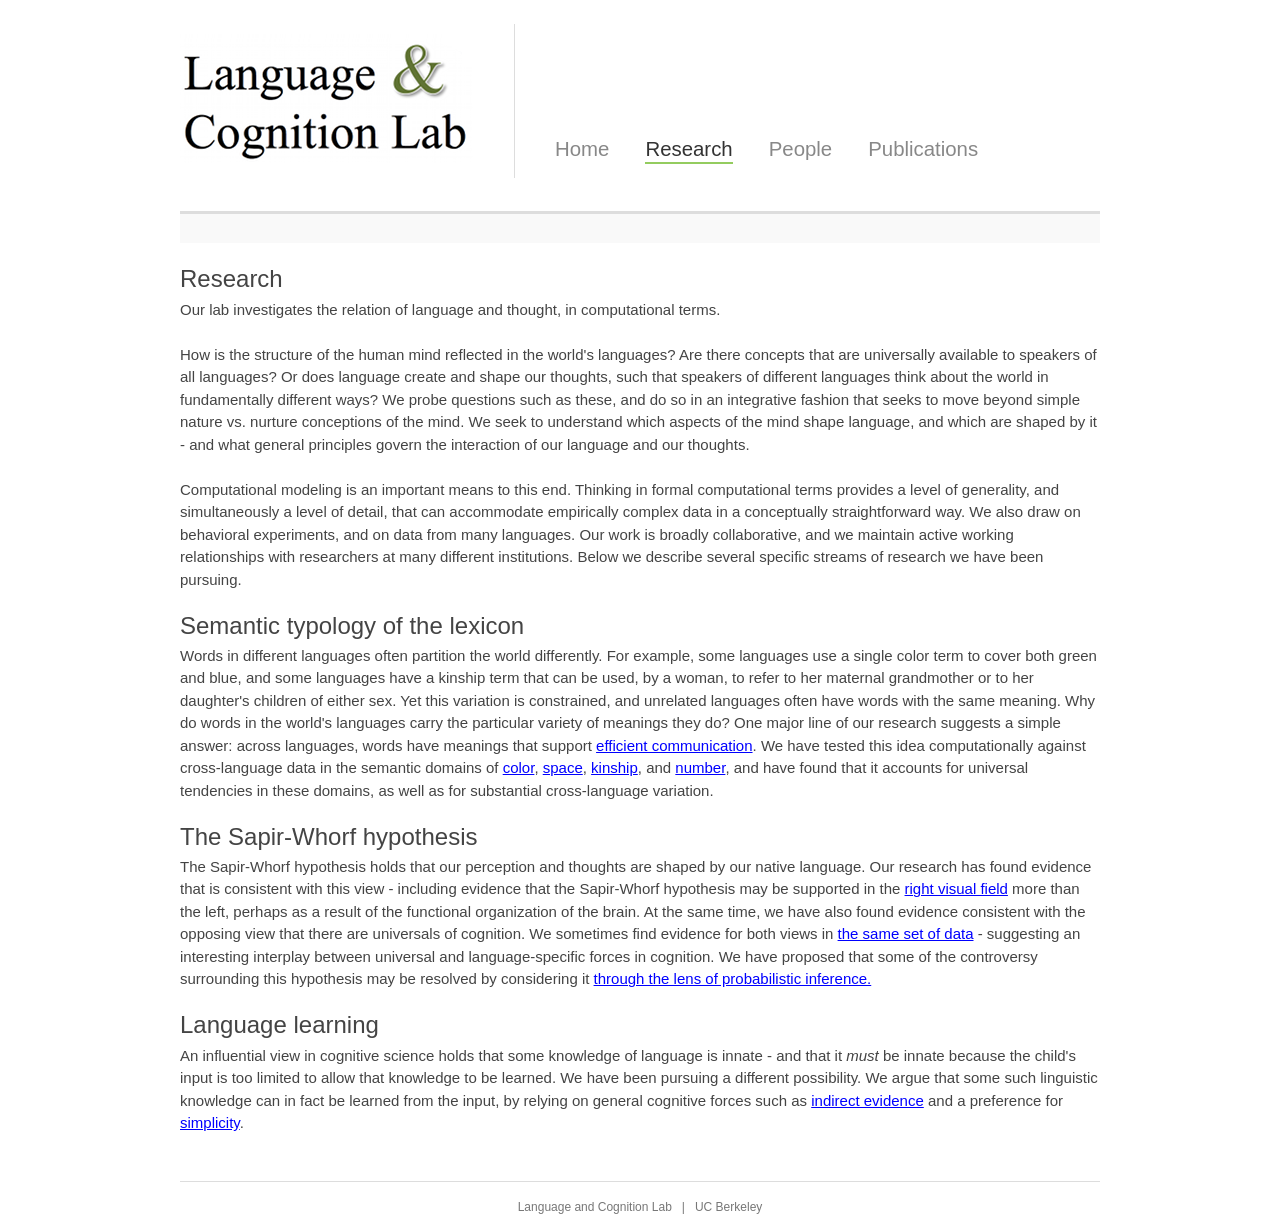
<file: research.html>
<!DOCTYPE html PUBLIC "-//W3C//DTD XHTML 1.0 Transitional//EN"
"http://www.w3.org/TR/xhtml1/DTD/xhtml1-transitional.dtd">

<html xmlns="http://www.w3.org/1999/xhtml" dir="ltr">

<head>
  <meta http-equiv="content-type" content="text/html; charset=UTF-8"/>
  <meta name="description" content=""/>
  <meta name="keywords" content="language and cognition lab, language
        and cognition, language and thought, berkeley, language, cognition,
	cognitive science, linguistics, thought, learning, color naming,
	color categories, spatial categories, kinship categories" />
  <meta name="author" content="" />
  <link rel="stylesheet" type="text/css" href="style.css" media="screen" />
  <title>Language and Cognition Lab</title>
</head>

<body>

<div id="site-wrapper">

<!-- Page Header -->
<div id="header">
	<div id="top">

		<div class="left" id="logo">
			<a href="index.html"><img src="images/title.png" alt="" /></a>
		</div>

		<div class="left navigation" id="main-nav">
			<ul class="tabbed">
				<li><a href="index.html">Home</a></li>
				<li class="current-tab"><a href="research.html">Research</a></li>
				<li><a href="people.html">People</a></li>
				<li><a href="publications.html">Publications</a></li>
			</ul>
			<div class="clearer">&nbsp;</div>
		</div>
		
		<div class="clearer">&nbsp;</div>  
	</div>
</div>

<!-- Page Main -->
<div class="main">

  <div class="section">

    <div class="section-title">&nbsp;</div>

      <div class="section-content">

      <!-- Page Content -->
      <h2>Research</h2>
      <div class="larger">

      <p>
      Our lab investigates the relation of language and thought, in
      computational terms.
      </p>

      <p>
      How is the structure of the human mind reflected in the world's
      languages?  Are there concepts that are universally available to
      speakers of all languages?  Or does language create and shape
      our thoughts, such that speakers of different languages think
      about the world in fundamentally different ways?  We probe
      questions such as these, and do so in an integrative fashion
      that seeks to move beyond simple nature vs. nurture conceptions
      of the mind.  We seek to understand which aspects of the mind
      shape language, and which are shaped by it - and what general
      principles govern the interaction of our language and our
      thoughts.
      </p>

      <p>
      Computational modeling is an important means to this end.
      Thinking in formal computational terms provides a level of
      generality, and simultaneously a level of detail, that can
      accommodate empirically complex data in a conceptually
      straightforward way.  We also draw on behavioral experiments,
      and on data from many languages.  Our work is broadly
      collaborative, and we maintain active working relationships with
      researchers at many different institutions.  Below we describe
      several specific streams of research we have been pursuing.
      </p>
      </div>
				
      <h2>Semantic typology of the lexicon</h2>
      <div class="larger">

      <p>
      Words in different languages often partition the world
      differently.  For example, some languages use a single color
      term to cover both green and blue, and some languages have a
      kinship term that can be used, by a woman, to refer to her
      maternal grandmother or to her daughter's children of either
      sex.  Yet this variation is constrained, and unrelated languages
      often have words with the same meaning.  Why do words in the
      world's languages carry the particular variety of meanings they
      do?  One major line of our research suggests a simple answer:
      across languages, words have meanings that support
      <a href="https://doi.org/10.1146/annurev-linguistics-011817-045406"
      style="color: blue; text-decoration: underline;">efficient
      communication</a>.  We have tested this idea computationally
      against cross-language data in the semantic domains of
      <a href="papers/zaslavsky-et-al-IB-2018.pdf"
      style="color: blue; text-decoration:
      underline;">color</a>, 
      <a href="papers/maihiki-v13.pdf"
      style="color: blue; text-decoration: underline;">space</a>,
      <a href="papers/kinship-science-2012.PDF"
      style="color: blue; text-decoration: underline;">kinship</a>,
      and 
      <a href="papers/number-2014.pdf"
      style="color: blue; text-decoration: underline;">number</a>, and
      have found that it accounts for universal tendencies in these
      domains, as well as for substantial cross-language variation.
      </p>
      </div>

      <h2>The Sapir-Whorf hypothesis</h2>
      <div class="larger">

      <p>
      The Sapir-Whorf hypothesis holds that our perception and
      thoughts are shaped by our native language.  Our research has
      found evidence that is consistent with this view - including
      evidence that the Sapir-Whorf hypothesis may be supported in the
      <a href="papers/tics2-published.pdf"
      style="color: blue; text-decoration: underline;">right visual
      field</a> more than the left, perhaps as a result of the
      functional organization of the brain.  At the same time, we have
      also found evidence consistent with the opposing view that there
      are universals of cognition.  We sometimes find evidence for
      both views in
      <a href="papers/edit-distance.pdf"
      style="color: blue; text-decoration: underline;">the same set of
      data</a> - suggesting an interesting interplay between universal
      and language-specific forces in cognition.  We have proposed
      that some of the controversy surrounding this
      hypothesis may be resolved by considering it
      <a href="papers/whorf-wires-preprint-v2.pdf"
      style="color: blue; text-decoration: underline;">through the
      lens of probabilistic inference.</a>
      </p>
      </div>

      <h2>Language learning</h2>
      <div class="larger">

      <p>
      An influential view in cognitive science holds that some
      knowledge of language is innate - and that it <i>must</i> be
      innate because the child's input is too limited to allow that
      knowledge to be learned.  We have been pursuing a different
      possibility.  We argue that some such linguistic knowledge can
      in fact be learned from the input, by relying on general
      cognitive forces such as
      <a href="papers/foraker-et-al-2009.pdf"
      style="color: blue; text-decoration: underline;">indirect
      evidence</a> and a preference for
      <a href="papers/perfors-et-al-2011.pdf"
      style="color: blue; text-decoration: underline;">simplicity</a>.
      </p>
      </div>
				
      <div class="clearer">&nbsp;</div>

      </div>

  </div>

</div>

<!-- Page Footer -->
<div id="footer">
	<div class="center" id="footer-center">
		<p>Language and Cognition Lab &nbsp; | &nbsp; UC Berkeley</p>
	</div>
</div>

</div>

</body>
</html>
</file>
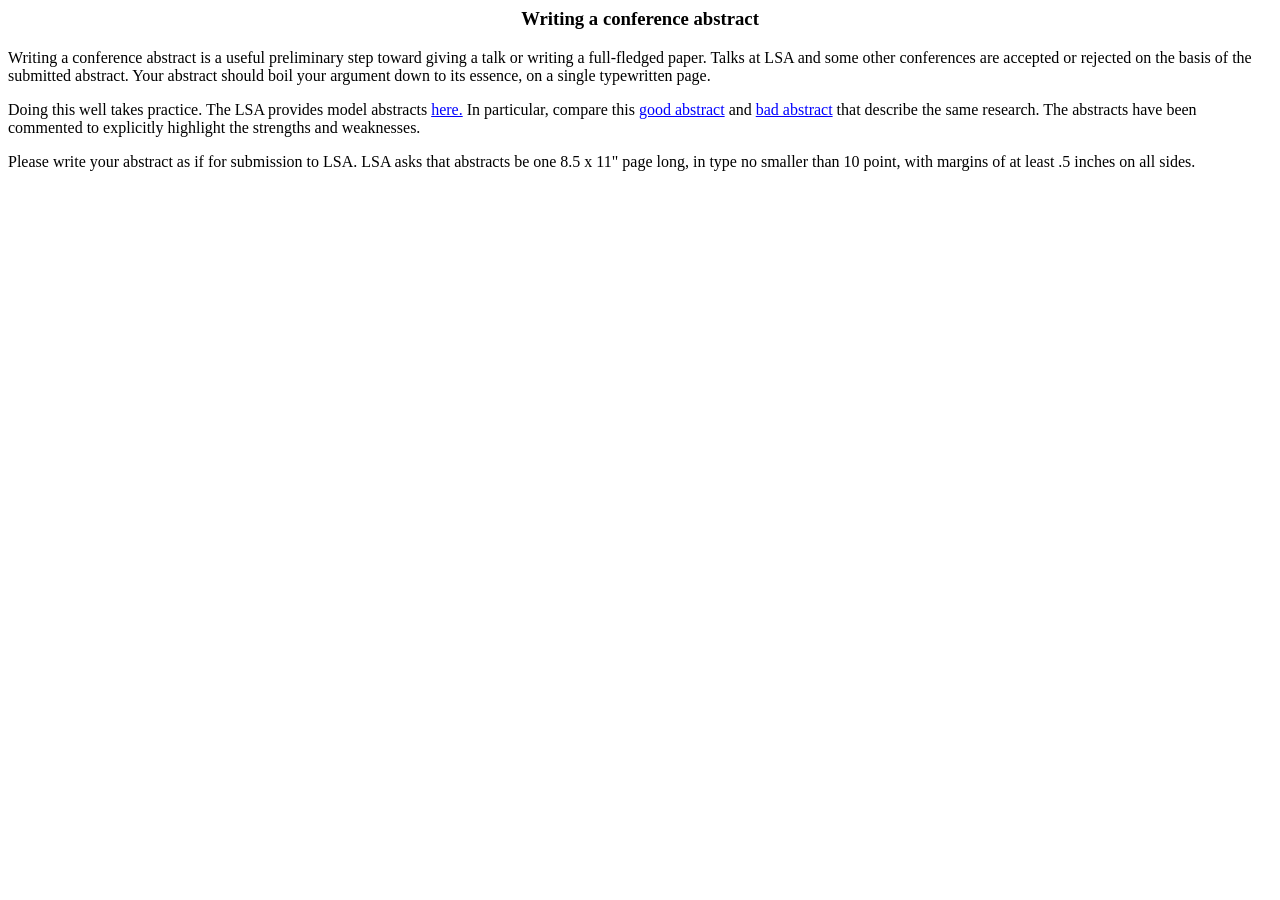
<file: regier/qp/abstract.html>
<Html><Head><Title>Conference abstract</Title>

<body bgcolor="#ffffff">
<body  text="black" link="blue" vlink="purple" alink="purple">
<font face="Georgia">

<center> 
<H3>Writing a conference abstract</h3>
</center> 

Writing a conference abstract is a useful preliminary step toward
giving a talk or writing a full-fledged paper.  Talks at LSA and some
other conferences are accepted or rejected on the basis of the
submitted abstract.  Your abstract should boil your argument down to
its essence, on a single typewritten page.

<p>

Doing this well takes practice.  The LSA provides model abstracts
<a href=https://www.lsadc.org/model-abstracts>here.</a>  In
particular, compare this
<a href=https://www.lsadc.org/model-abstracts#Pullum>good
abstract</a> and
<a href=https://www.lsadc.org/model-abstracts#Unacceptable>bad
abstract</a> that describe the same research.  The abstracts have been
commented to explicitly highlight the strengths and weaknesses.

<p>

Please write your abstract as if for submission to LSA.  LSA asks that
abstracts be one 8.5 x 11" page long, in type no smaller than 10
point, with margins of at least .5 inches on all sides.  <x
href=http://www.lsadc.org/info/meet-ann10-abguide.cfm>

</body>
</html>
</file>
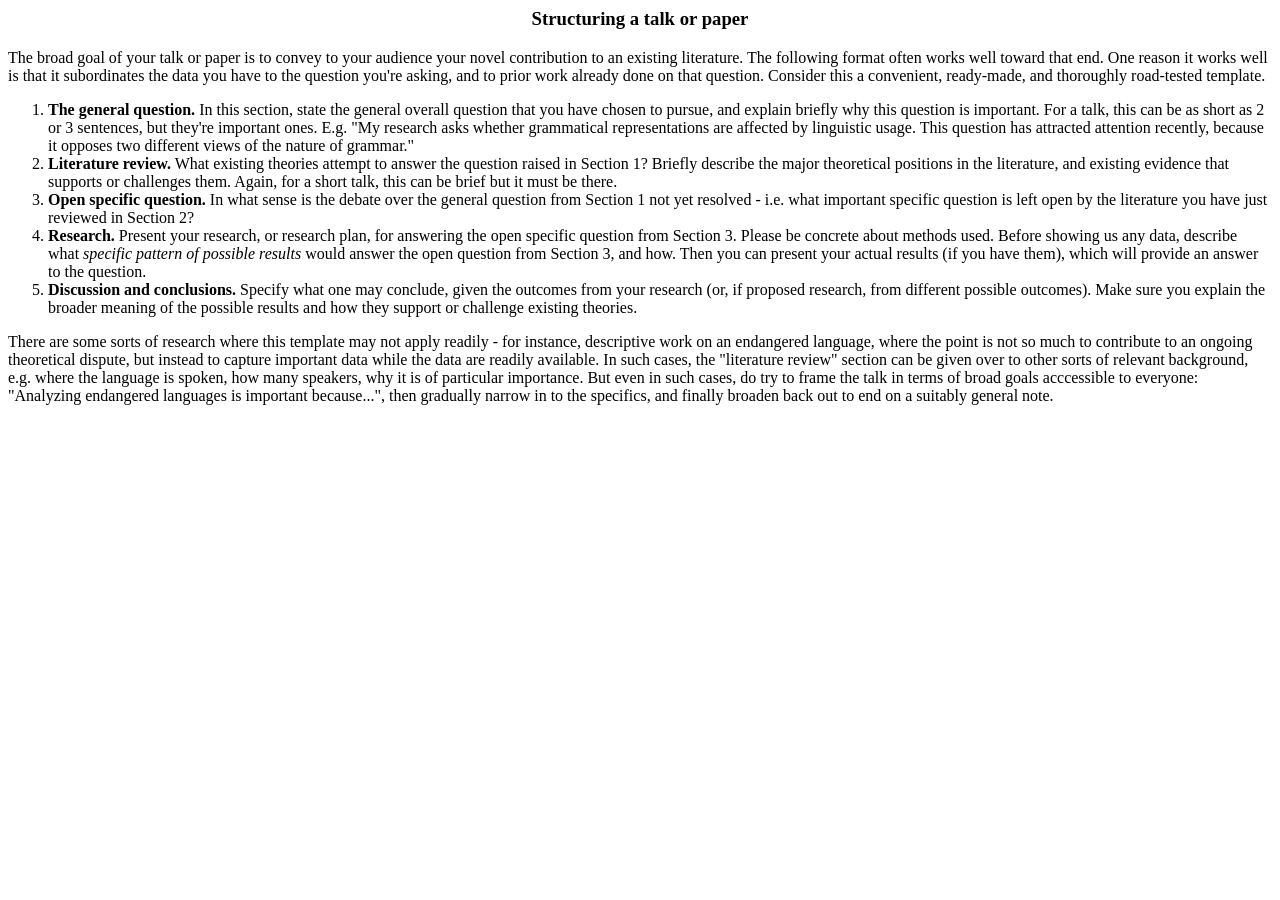
<file: regier/qp/format.html>
<Html><Head><Title>Structuring a talk or paper</Title>

<body bgcolor="#ffffff">
<body  text="black" link="blue" vlink="purple" alink="purple">
<font face="Georgia">

<center> 
<H3>Structuring a talk or paper</h3>
</center> 

The broad goal of your talk or paper is to convey to your audience
your novel contribution to an existing literature.  The following
format often works well toward that end.  One reason it works well is
that it subordinates the data you have to the question you're asking,
and to prior work already done on that question.  Consider this a
convenient, ready-made, and thoroughly road-tested template.

<ol>

<li><b>The general question.</b> In this section, state the general
overall question that you have chosen to pursue, and explain briefly
why this question is important. For a talk, this can be as short as 2
or 3 sentences, but they're important ones.  E.g. "My research asks
whether grammatical representations are affected by linguistic usage.
This question has attracted attention recently, because it opposes two
different views of the nature of grammar."
</li>

<li><b>Literature review.</b> What existing theories attempt to answer
the question raised in Section 1?  Briefly describe the major
theoretical positions in the literature, and existing evidence that
supports or challenges them.  Again, for a short talk, this can be
brief but it must be there.
</li>

<li><b>Open specific question.</b> In what sense is the debate over
the general question from Section 1 not yet resolved - i.e. what
important specific question is left open by the literature you have
just reviewed in Section 2?</li>

<li><b>Research.</b> Present your research, or research plan, for
answering the open specific question from Section 3.  Please be
concrete about methods used.  Before showing us any data, describe
what <i>specific pattern of possible results</i> would answer the open
question from Section 3, and how.  Then you can present your actual
results (if you have them), which will provide an answer to the
question.</li>

<li><b>Discussion and conclusions.</b> Specify what one may conclude,
given the outcomes from your research (or, if proposed research, from
different possible outcomes).  Make sure you explain the broader
meaning of the possible results and how they support or challenge
existing theories.</li>

</ol>

There are some sorts of research where this template may not apply
readily - for instance, descriptive work on an endangered language,
where the point is not so much to contribute to an ongoing theoretical
dispute, but instead to capture important data while the data are
readily available.  In such cases, the "literature review" section can
be given over to other sorts of relevant background, e.g. where the
language is spoken, how many speakers, why it is of particular
importance.  But even in such cases, do try to frame the talk in terms
of broad goals acccessible to everyone: "Analyzing endangered
languages is important because...", then gradually narrow in to the
specifics, and finally broaden back out to end on a suitably general
note.

</body>
</html>
</file>
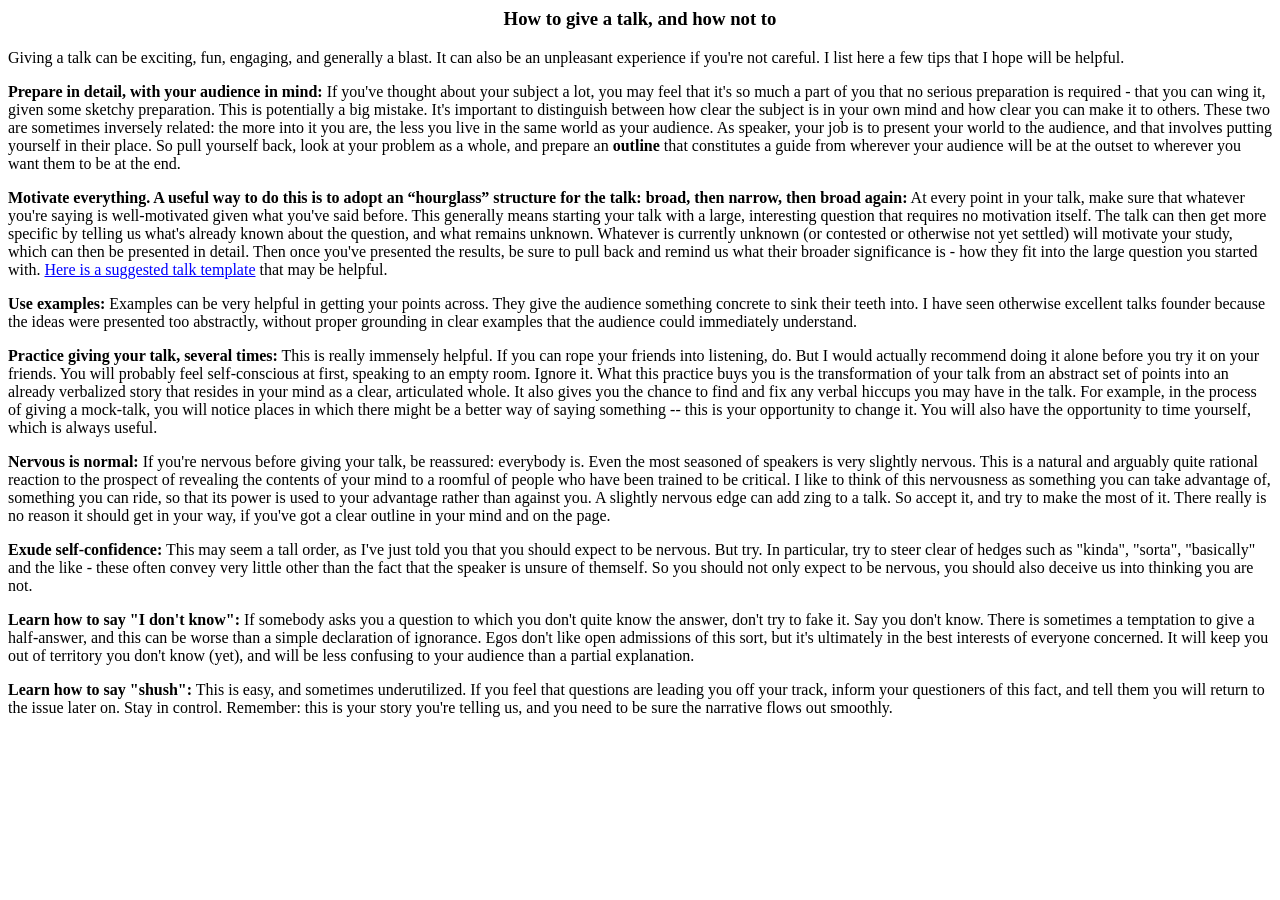
<file: regier/qp/talk.html>
<Html><Head><Title>Giving a talk</Title>

<body bgcolor="#ffffff">
<body  text="black" link="blue" vlink="purple" alink="purple">
<font face="Georgia">

<center> 
<H3>How to give a talk, and how not to</h3>
</center> 

Giving a talk can be exciting, fun, engaging, and generally a blast.
It can also be an unpleasant experience if you're not careful.  I list
here a few tips that I hope will be helpful.

<p><b>Prepare in detail, with your audience in mind:</b> If you've
thought about your subject a lot, you may feel that it's so much a
part of you that no serious preparation is required - that you can
wing it, given some sketchy preparation.  This is potentially a big
mistake.  It's important to distinguish between how clear the subject
is in your own mind and how clear you can make it to others.  These
two are sometimes inversely related: the more into it you are, the
less you live in the same world as your audience.  As speaker, your
job is to present your world to the audience, and that involves
putting yourself in their place.  So pull yourself back, look at your
problem as a whole, and prepare an <b>outline</b> that constitutes a
guide from wherever your audience will be at the outset to wherever
you want them to be at the end.

<p><b>Motivate everything.  A useful way to do this is to adopt an
&ldquo;hourglass&rdquo; structure for the talk: broad, then narrow,
then broad again:</b> At every point in your talk, make sure that
whatever you're saying is well-motivated given what you've said
before.  This generally means starting your talk with a large,
interesting question that requires no motivation itself.  The talk can
then get more specific by telling us what's already known about the
question, and what remains unknown.  Whatever is currently unknown (or
contested or otherwise not yet settled) will motivate your study,
which can then be presented in detail.  Then once you've presented the
results, be sure to pull back and remind us what their broader
significance is - how they fit into the large question you started
with.  <a href="format.html">Here is a suggested talk template</a>
that may be helpful.

<p><b>Use examples:</b> Examples can be very helpful in getting your
points across.  They give the audience something concrete to sink
their teeth into.  I have seen otherwise excellent talks founder
because the ideas were presented too abstractly, without proper
grounding in clear examples that the audience could immediately
understand.

<p><b>Practice giving your talk, several times:</b> This is really
immensely helpful.  If you can rope your friends into listening, do.
But I would actually recommend doing it alone before you try it on
your friends.  You will probably feel self-conscious at first,
speaking to an empty room.  Ignore it.  What this practice buys you is
the transformation of your talk from an abstract set of points into an
already verbalized story that resides in your mind as a clear,
articulated whole.  It also gives you the chance to find and fix any
verbal hiccups you may have in the talk.  For example, in the process
of giving a mock-talk, you will notice places in which there might be
a better way of saying something -- this is your opportunity to change
it.  You will also have the opportunity to time yourself, which is
always useful.

<p><b>Nervous is normal:</b> If you're nervous before giving your
talk, be reassured: everybody is.  Even the most seasoned of speakers
is very slightly nervous.  This is a natural and arguably quite
rational reaction to the prospect of revealing the contents of your
mind to a roomful of people who have been trained to be critical.  I
like to think of this nervousness as something you can take advantage
of, something you can ride, so that its power is used to your
advantage rather than against you.  A slightly nervous edge can add
zing to a talk.  So accept it, and try to make the most of it.  There
really is no reason it should get in your way, if you've got a clear
outline in your mind and on the page.

<p><b>Exude self-confidence:</b> This may seem a tall order, as I've
just told you that you should expect to be nervous.  But try.  In
particular, try to steer clear of hedges such as "kinda", "sorta",
"basically" and the like - these often convey very little other than
the fact that the speaker is unsure of themself.  So you should not
only expect to be nervous, you should also deceive us into thinking
you are not.

<p><b>Learn how to say "I don't know":</b> If somebody asks you a
question to which you don't quite know the answer, don't try to fake
it.  Say you don't know.  There is sometimes a temptation to give a
half-answer, and this can be worse than a simple declaration of
ignorance.  Egos don't like open admissions of this sort, but it's
ultimately in the best interests of everyone concerned.  It will keep
you out of territory you don't know (yet), and will be less confusing
to your audience than a partial explanation.

<p><b>Learn how to say "shush":</b> This is easy, and sometimes
underutilized.  If you feel that questions are leading you off your
track, inform your questioners of this fact, and tell them you will
return to the issue later on.  Stay in control.  Remember: this is
your story you're telling us, and you need to be sure the narrative
flows out smoothly.

<p>

</body>
</html>
</file>
<file: style.css>
/*  
Template name: Simple Organization
Template URI: http://templates.arcsin.se/simple-organization-website-template/
Release date: 2009-09-20
Last updated: 2009-09-24
Description: A simple and elegant template suitable for organizations.
Author: Viktor Persson
Author URI: http://arcsin.se/

This template is licensed under a Creative Commons Attribution 2.5 License:
http://templates.arcsin.se/license/
*/


/* 
   Reset
------------------------------------------------------------------- */

html, body, div, span, object, iframe, h1, h2, h3, h4, h5, h6, p, blockquote, pre, a, abbr, acronym, address, code, del, dfn, em, img, q, dl, dt, dd, ol, ul, li, fieldset, form, label, legend, table, caption, tbody, tfoot, thead, tr, th, td, textarea, input, select {margin: 0; padding: 0; border: 0; font-weight: inherit; font-style: inherit; font-size: 100%; font-family: inherit; vertical-align: baseline;}
table {border-collapse: collapse; border-spacing: 0;}
caption, th, td {text-align: left; font-weight: normal;}
table, td, th {vertical-align: middle;}
blockquote:before, blockquote:after, q:before, q:after {content: "";}
blockquote, q {quotes: "" "";}
a img {border: none;}
:focus {outline: 0;}


/* 
   General 
------------------------------------------------------------------- */

html {
	height: 100%;
	padding-bottom: 1px; /* force scrollbars */
}

body {
	background: #FFF;
	color: #444;
	font: normal 75% sans-serif;
	line-height: 1.5;
}


/* 
   Typography 
------------------------------------------------------------------- */

/* Headings */

h1,h2,h3,h4,h5,h6 {
	color: #444;
	font-weight: normal;
	line-height: 1;
	margin-bottom: 0.3em;
}
h4,h5,h6 {font-weight: bold;}

h1 {font-size: 2.6em;}
h2 {font-size: 2em;}
h3 {font-size: 1.5em;}
h4 {font-size: 1.25em;}
h5 {font-size: 1.1em;}
h6 {font-size: 1em;}

h1 img, h2 img, h3 img, h4 img, h5 img, h6 img {margin: 0;}


/* Links */

a:focus,a:hover {color: #039;}
a {
	color: #456;
	text-decoration: none;
}
a:hover {text-decoration: underline;}

a.feed {
	background: url('img/icon-feed.gif') no-repeat left center;
	padding-left: 18px;
}
a.more {
	color: #579;
	font-weight: bold;
}
a.more:hover {color: #234;}


/* Text elements */

p {margin-bottom: 1.5em;}

abbr, acronym {border-bottom: 1px dotted #666;}
address {margin-bottom: 1.5em;}
blockquote {margin: 1.5em;}
del, blockquote { color:#666; }
em, dfn, blockquote, address {font-style: italic;}
strong, dfn {font-weight: bold;}
sup, sub {line-height: 0;}

pre {
	margin: 1.5em 0;
	white-space: pre;
}
pre,code,tt {
	font: 1em monospace;
	line-height: 1.5;
}


/* Lists */

li ul, li ol {margin-left: 1.5em;}
ul, ol {margin: 0 0 1.5em 1.5em;}

ul {list-style-type: disc;}
ol {
	list-style-type: decimal;
	margin-left: 1.9em;
}

dl {margin: 0 0 1.5em 0;}
dl dt {font-weight: bold;}
dd {margin-left: 1.5em;}


/* Special lists */

ul.plain-list li, ul.nice-list li, ul.tabbed li {
	list-style: none;
	margin-top: 0;
}

ul.tabbed {
	display: inline;
	margin: 0;
}
ul.tabbed li {float: left;}

ul.plain-list {margin: 0;}

ul.nice-list {margin-left: 0;}
ul.nice-list li {
	border-top: 1px solid #EEE;
	list-style: none;
	padding: 4px 0;
}
ul.nice-list li:first-child {border-top: none;}
ul.nice-list li .right {color: #999;}


/* Tables */

table {margin-bottom: 1.4em; width: 100%;}
th {font-weight: bold;}
thead th {background: #C3D9FF;}
th,td,caption {padding: 4px 10px 4px 5px;}
tr.even td {background: #F2F6FA;}
tfoot {font-style: italic;}
caption {background: #EEE;}

table.data-table {
	border: 1px solid #CCB;
	margin-bottom: 2em;
	width: 100%;
}
table.data-table th {
	background: #F0F0F0;
	border: 1px solid #DDD;
	color: #555;
	text-align: left;
}
table.data-table tr {border-bottom: 1px solid #DDD;}
table.data-table td, table th {padding: 10px;}
table.data-table td {
	background: #F6F6F6;
	border: 1px solid #DDD;
}
table.data-table tr.even td {background: #FCFCFC;}


/* Misc classes */

.small {font-size: 0.9em;}
.smaller {font-size: 0.8em;}
.smallest {font-size: 0.7em;}

.large {font-size: 1.15em;}
.larger {font-size: 1.25em;}
.largest {font-size: 1.35em;}

.hidden {display: none;}

.quiet, .quiet a {color: #777;}
.loud, .loud a {color: #000;}
.highlight, .highlight a {background:#ff0;}

.text-left {text-align: left;}
.text-right {text-align: right;}
.text-center {text-align: center;}
.text-separator {padding: 0 5px;}

.error, .notice, .success {
	border: 1px solid #DDD;
	margin-bottom: 1em;
	padding: 0.6em 0.8em;
}

.error {background: #FBE3E4; color: #8A1F11; border-color: #FBC2C4;}
.error a {color: #8A1F11;}

.notice {background: #FFF6BF; color: #514721; border-color: #FFD324;}
.notice a {color: #514721;}

.success {background: #E6EFC2; color: #264409; border-color: #C6D880;}
.success a {color: #264409;}


/* Labels */
.label {
	border-left-style: solid;
	border-left-width: 4px;
	margin-bottom: 0.2em;
	padding-left: 10px;
}

.label-blue {border-left-color: #55AADA;}
.label-green {border-left-color: #B7D897;}
.label-orange {border-left-color: #FA8F6F;}


/* 
   Forms 
------------------------------------------------------------------- */

label {
	cursor: pointer;
	font-weight: bold;
}
label.checkbox, label.radio {font-weight: normal;}
legend {
	font-weight: bold;
	font-size: 1.2em;
}
textarea {overflow: auto;}
input.text, textarea, select {
	background: #FCFCFC;
	border: 1px inset #AAA;
	margin: 0.5em 0;
	padding: 4px 5px;
}
input.text:focus, textarea:focus, select:focus {background: #FFFFF5;}

input.button {
	background: #DDD;
	border: 1px outset #AAA;
	padding: 4px 5px;
}
input.button:active {border-style: inset;}


/* Specific */

form .required {font-weight: bold;}

.form-error {border-color: #F00;}
.form-row {padding: 5px 0;}
.form-row-submit {
	border-top: 1px solid #DDD;
	padding: 8px 0 10px 76px;
	margin-top: 10px;
}
.legend {
	background: #F0FAF0;
	border: 1px solid #D6DFD6;
	font-size: 1.5em;
	margin: 0;
	padding: 8px 14px;
}
.form-property, .form-value {float: left;}
.form-property {
	padding-top: 8px;
	text-align: right;
	width: 60px;
}
.form-value {padding-left: 16px;}
.form-error {border-color: #F00;}



/* 
   Alignment 
------------------------------------------------------------------- */

/* General */

.center,.aligncenter {
	display: block;
	margin-left: auto;
	margin-right: auto;
}


/* Images */

img.bordered,img.alignleft,img.alignright,img.aligncenter {
	background-color: #FFF;
	border: 1px solid #DDD;
	padding: 3px;
}
img.alignleft, img.left {margin: 0 1.5em 1em 0;}
img.alignright, img.right {margin: 0 0 1em 1.5em;}


/* Floats */   

.left,.alignleft {float: left;}
.right,.alignright {float: right;}

.clear,.clearer {clear: both;}
.clearer {
	display: block;
	font-size: 0;
	line-height: 0;
	height: 0;
}


/* 
   Separators 
------------------------------------------------------------------- */

.content-separator, .archive-separator {
	background: #E5E5E5;
	clear: both;
	color: #FFE;
	display: block;
	font-size: 0;
	line-height: 0;
	height: 1px;	
}
.content-separator {margin: 32px 0;}
.archive-separator {margin-bottom: 20px;}


/* 
   Posts 
------------------------------------------------------------------- */

.post {margin-bottom: 20px;}

.post img.left, .post img.right {margin-bottom: 0;}

.post-date {
	color: #777;
	margin: 2px 0 10px;
}
.post-date a {color: #444;}

.post-meta a {color: #345; }
.post-meta a:hover {color: #001;}

.post-body {font-size: 1.1em;}
.post-body a {color: #039;}
.post-body a:hover {color: #039;}

.post-body img.left, .post-body img.right {margin-bottom: 1em;}


/* Archives */
.archive-pagination {
	color: #777;
	padding: 10px 0;
}
.archive-pagination-top {
	border-bottom: 2px solid #DDD;
	margin-bottom: 24px;
}
.archive-pagination-bottom {
	border-top: 2px solid #DDD;
	margin-top: 24px;
}

.archive-post-date {
	background: #F5F5F5;
	border-bottom: 1px solid #C5C5C5;
	border-right: 1px solid #CFCFCF;
	float: left;
	margin-right: 12px;
	padding: 2px 0 5px;
	text-align: center;
	width: 46px;
}
.archive-post-title .post-date {margin: 0;}
.archive-post-title {padding-top: 4px;}
.archive-post-day {font: normal 1.6em Georgia,serif;}


/* 
   Comments 
------------------------------------------------------------------- */

.comment-input-text textarea {width: 80%;}

/* Comment list */

.comment-list-wrapper {
	background: #F6F6F6;
	margin: 10px 0 0;
	padding: 5px 12px 10px 7px;
}
.comment-list {
	margin: 0;
	padding: 0;
}
.comment-list li {list-style: none;}
.comment-list ul {margin-bottom: 0;}

.comment-profile-wrapper {
	text-align: center;
	width: 105px;
}

.comment-gravatar {margin-bottom: 3px;}

.comment-content-wrapper {
	float: right;
	width: 481px;
}

.comment-parent, .comment-single {margin-top: 15px;}

.comment-list ul.children, #comments #respond ul {
	border-left: 1px solid #CCC;
	margin: 0 0 0 130px;
}
.comment-list ul.children ul.children {margin-left: 15px;}

.comment-list ul.children li {
	background: url('img/comment-reply.gif') no-repeat left top;
	margin: 0;
	padding: 10px 0 0 15px;
}

.comment-body {
	background: #FFF;
	border: 1px solid #DDD;
	padding: 10px 12px 0;
}
.comment-list ul.children .comment-body {background: #FCFCFC;}

.comment-author {padding-top: 2px;}

.comment-text p {margin-bottom: 0.8em;}

.comment .post-date, .comment-author {font-size: 0.9em;}
.comment .post-date .right a {color: #BBB;}
.comment .post-date .right a:hover {color: #234;}

.comment-arrow {
	background: url('img/comment-arrow.gif') no-repeat left top;
	display: block;
	float: left;
	height: 45px;
	margin: 3px 0 -45px -41px;
	position: absolute;
	width: 29px;
}

/* Respond */

#respond li {list-style: none;}
#respond {
	background: #F6F6F6;
	padding: 10px 12px;
}
#respond ul {margin: 0;}
#respond .legend {margin-bottom: 10px;}

#comments #respond {padding: 0;}
#comments #respond .legend {
	border-bottom: 0;
	margin-bottom: 0;
}
#comments #respond ul {
	background: url('img/comment-reply.gif') no-repeat left top;
	padding: 10px 0 0 15px;
}
#comments ul.children #respond ul {
	margin-left: 30px;
	padding: 0;
}

#comments #respond .comment-profile-wrapper, #comments #respond .comment-arrow {display: none;}
#comments #respond .comment-body {background: #FFF;}
#comments #respond .comment-content-wrapper {
	float: none;
	width: 100%;
}


/* 
   Layout 
------------------------------------------------------------------- */

/* Common */
#top, #sub-nav {border-bottom: 0px solid #DDD;}


/* Wrapper */
#site-wrapper {
	margin: 0 auto;
	width: 920px;
}


/* Header */
#header {padding-top: 24px;}

/* Top */
#top {padding-bottom: 0px;}


/* Logo */
#logo {	border-right: 1px solid #DDD;
	padding: 10px 40px 10px 0;
	margin-right: 40px;
}
#logo img {}

/* Splash */
#splash {padding-top: 32px;}


/* Navigation */
.navigation a {
	color: #888;
	text-decoration: none;
}
.navigation a:hover {color: #002;}
.navigation li.current-tab a {color: #222;}

#main-nav li:first-child, #sub-nav li:first-child {margin-left: 0;}

/* Main navigation */
#main-nav {padding-top: 32px;}
#main-nav li {padding-top: 32px; margin: 0 1.5em;}
#main-nav a {
	font-size: 1.7em;
	line-height: 6em;
	padding-bottom: 2px;
}
#main-nav li.current-tab a {color: #333;}
#main-nav a:hover {color: #002;}
#main-nav li.current-tab a {border-bottom: 2px solid #94CC5F;}


/* Subnav */
#sub-nav {
	border-bottom: 1px solid #DDD;
	padding: 2px 0;
}
#sub-nav a {
	font-size: 1.2em;
	text-decoration: none;
}
#sub-nav li {margin: 0 1em;}
#sub-nav li.current-tab a {font-weight: bold;}


/* Main */
.main {margin: 1px 0;}

.main#main-two-columns {background: url('img/main-two-columns.gif') repeat-y right top;}
.main#main-two-columns-left {background: url('img/main-two-columns-left.gif') repeat-y left top;}
.main#main-two-columns #main-content, .main#main-two-columns-left #main-content {width: 620px;}

/* Sidebar */
#sidebar {width: 255px;}


/* Columns */
.col3 {width: 20%;} 
.col3-mid {width: 60%;}
/* .col3-mid {margin-left: 3%;} */

/* Sections */
.section {margin-bottom: 24px;}
.section-title {
	background-color: #F9F9F9;
	border-top: 3px solid #DDD;
	color: #7A7A7A;
	font: bold 1.2em sans-serif;
	margin-bottom: 24px;
	padding: 7px 10px 6px;
}
.section-content {
	font: 4.5em;
}
#sidebar .section-title {margin-bottom: 8px;}


/* Footer */

#footer {
	border-top: 1px solid #DDD;
	color: #777;
	padding: 16px 0 4px;
}
#footer-left {width: 459px;}
#footer-right {
	width: 459px;
	text-align: right;
}
#footer-center {
	width: 459px;
	text-align: center;
}
#footer p {margin-bottom: 0.4em;}
#footer .text-separator {
	padding: 0 3px;
	color: #BBB;
}
#footer a:hover {color: #000;}



/* 
   Misc overriding classes
------------------------------------------------------------------- */

/* Border */

.noborder {border: 0;}
.notborder {border-top: 0;}
.norborder {border-right: 0;}
.nobborder {border-bottom: 0;}
.nolborder {border-left: 0;}

/* Margin */

.nomargin {margin: 0;}
.notmargin {margin-top: 0;}
.normargin {margin-right: 0;}
.nobmargin {margin-bottom: 0;}
.nolmargin {margin-left: 0;}

/* Padding */

.nopadding {padding: 0;}
.notpadding {padding-top: 0;}
.norpadding {padding-right: 0;}
.nobpadding {padding-bottom: 0;}
.nolpadding {padding-left: 0;}


/* 
   IE Fixes (zzz)
------------------------------------------------------------------- */

* html .navigation, * html #footer, * html #splash, * html .comment ul {height: 0.01%;}
* html #footer-left {width: 500px;}
.navigation, #splash, .comment ul {min-height: 0.01%;}
</file>
